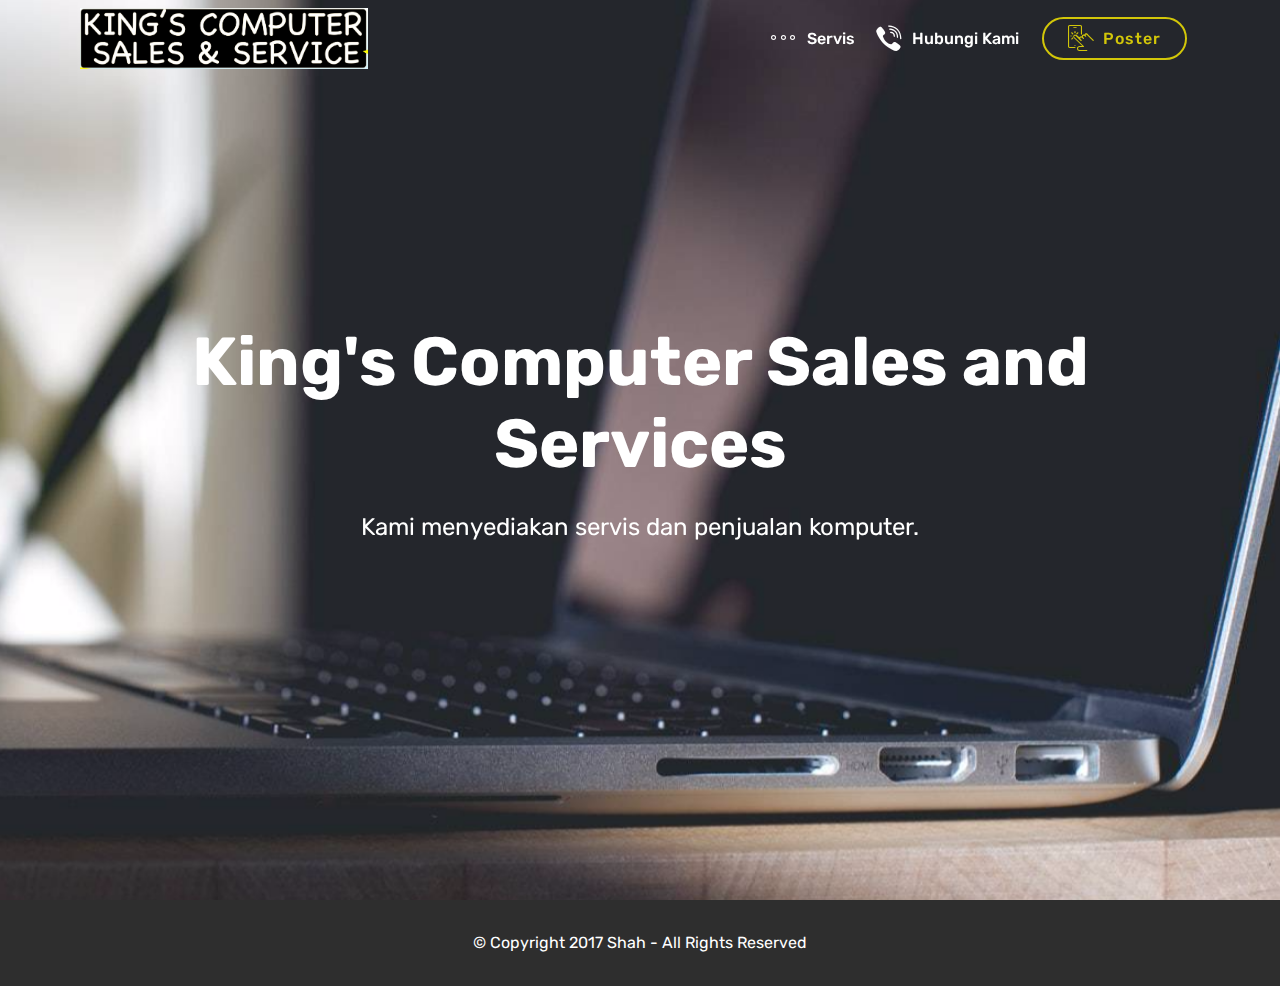
<file: index.html>
<!DOCTYPE html>
<html >
<head>
  <!-- Site made with Mobirise Website Builder v4.5.2, https://mobirise.com -->
  <meta charset="UTF-8">
  <meta http-equiv="X-UA-Compatible" content="IE=edge">
  <meta name="generator" content="Mobirise v4.5.2, mobirise.com">
  <meta name="viewport" content="width=device-width, initial-scale=1, minimum-scale=1">
  <link rel="shortcut icon" href="assets/images/en-faizal-5375x3863.jpg" type="image/x-icon">
  <meta name="description" content="">
  <title>Home</title>
  <link rel="stylesheet" href="assets/web/assets/mobirise-icons/mobirise-icons.css">
  <link rel="stylesheet" href="assets/tether/tether.min.css">
  <link rel="stylesheet" href="assets/bootstrap/css/bootstrap.min.css">
  <link rel="stylesheet" href="assets/bootstrap/css/bootstrap-grid.min.css">
  <link rel="stylesheet" href="assets/bootstrap/css/bootstrap-reboot.min.css">
  <link rel="stylesheet" href="assets/socicon/css/styles.css">
  <link rel="stylesheet" href="assets/dropdown/css/style.css">
  <link rel="stylesheet" href="assets/theme/css/style.css">
  <link rel="stylesheet" href="assets/mobirise/css/mbr-additional.css" type="text/css">
  
  
  
</head>
<body>
<section class="menu cid-qDKO9ra7FM" once="menu" id="menu1-1" data-rv-view="1622">

    

    <nav class="navbar navbar-expand beta-menu navbar-dropdown align-items-center navbar-fixed-top navbar-toggleable-sm bg-color transparent">
        <button class="navbar-toggler navbar-toggler-right" type="button" data-toggle="collapse" data-target="#navbarSupportedContent" aria-controls="navbarSupportedContent" aria-expanded="false" aria-label="Toggle navigation">
            <div class="hamburger">
                <span></span>
                <span></span>
                <span></span>
                <span></span>
            </div>
        </button>
        <div class="menu-logo">
            <div class="navbar-brand">
                <span class="navbar-logo">
                    <a href="index.html">
                         <img src="assets/images/en-faizal-5375x3863.jpg" alt="Mobirise" title="" media-simple="true" style="height: 3.8rem;">
                    </a>
                </span>
                
            </div>
        </div>
        <div class="collapse navbar-collapse" id="navbarSupportedContent">
            <ul class="navbar-nav nav-dropdown" data-app-modern-menu="true"><li class="nav-item">
                    <a class="nav-link link text-white display-4" href="page1.html"><span class="mbri-more-horizontal mbr-iconfont mbr-iconfont-btn"></span>
                        Servis</a>
                </li>
                <li class="nav-item">
                    <a class="nav-link link text-white display-4" href="page3.html"><span class="socicon socicon-viber mbr-iconfont mbr-iconfont-btn"></span>
                        Hubungi Kami</a>
                </li></ul>
            <div class="navbar-buttons mbr-section-btn"><a class="btn btn-sm btn-success-outline display-4" href="page2.html"><span class="mbri-touch mbr-iconfont mbr-iconfont-btn"></span>
                    Poster</a></div>
        </div>
    </nav>
</section>

<section class="engine"><a href="https://mobirise.co/h">how to make your own website for free</a></section><section class="cid-qDKNWltQVq mbr-fullscreen mbr-parallax-background" id="header2-0" data-rv-view="1619">

    

    

    <div class="container align-center">
        <div class="row justify-content-md-center">
            <div class="mbr-white col-md-10">
                <h1 class="mbr-section-title mbr-bold pb-3 mbr-fonts-style display-1">King's Computer Sales and Services</h1>
                
                <p class="mbr-text pb-3 mbr-fonts-style display-5">Kami menyediakan servis dan penjualan komputer.</p>
                
            </div>
        </div>
    </div>
    
</section>

<section once="" class="cid-qDKVoZmRQa" id="footer6-9" data-rv-view="1624">

    

    

    <div class="container">
        <div class="media-container-row align-center mbr-white">
            <div class="col-12">
                <p class="mbr-text mb-0 mbr-fonts-style display-7">© Copyright 2017 Shah - All Rights Reserved</p>
            </div>
        </div>
    </div>
</section>


  <script src="assets/web/assets/jquery/jquery.min.js"></script>
  <script src="assets/popper/popper.min.js"></script>
  <script src="assets/tether/tether.min.js"></script>
  <script src="assets/bootstrap/js/bootstrap.min.js"></script>
  <script src="assets/parallax/jarallax.min.js"></script>
  <script src="assets/dropdown/js/script.min.js"></script>
  <script src="assets/touchswipe/jquery.touch-swipe.min.js"></script>
  <script src="assets/smoothscroll/smooth-scroll.js"></script>
  <script src="assets/theme/js/script.js"></script>
  
  
</body>
</html>
</file>
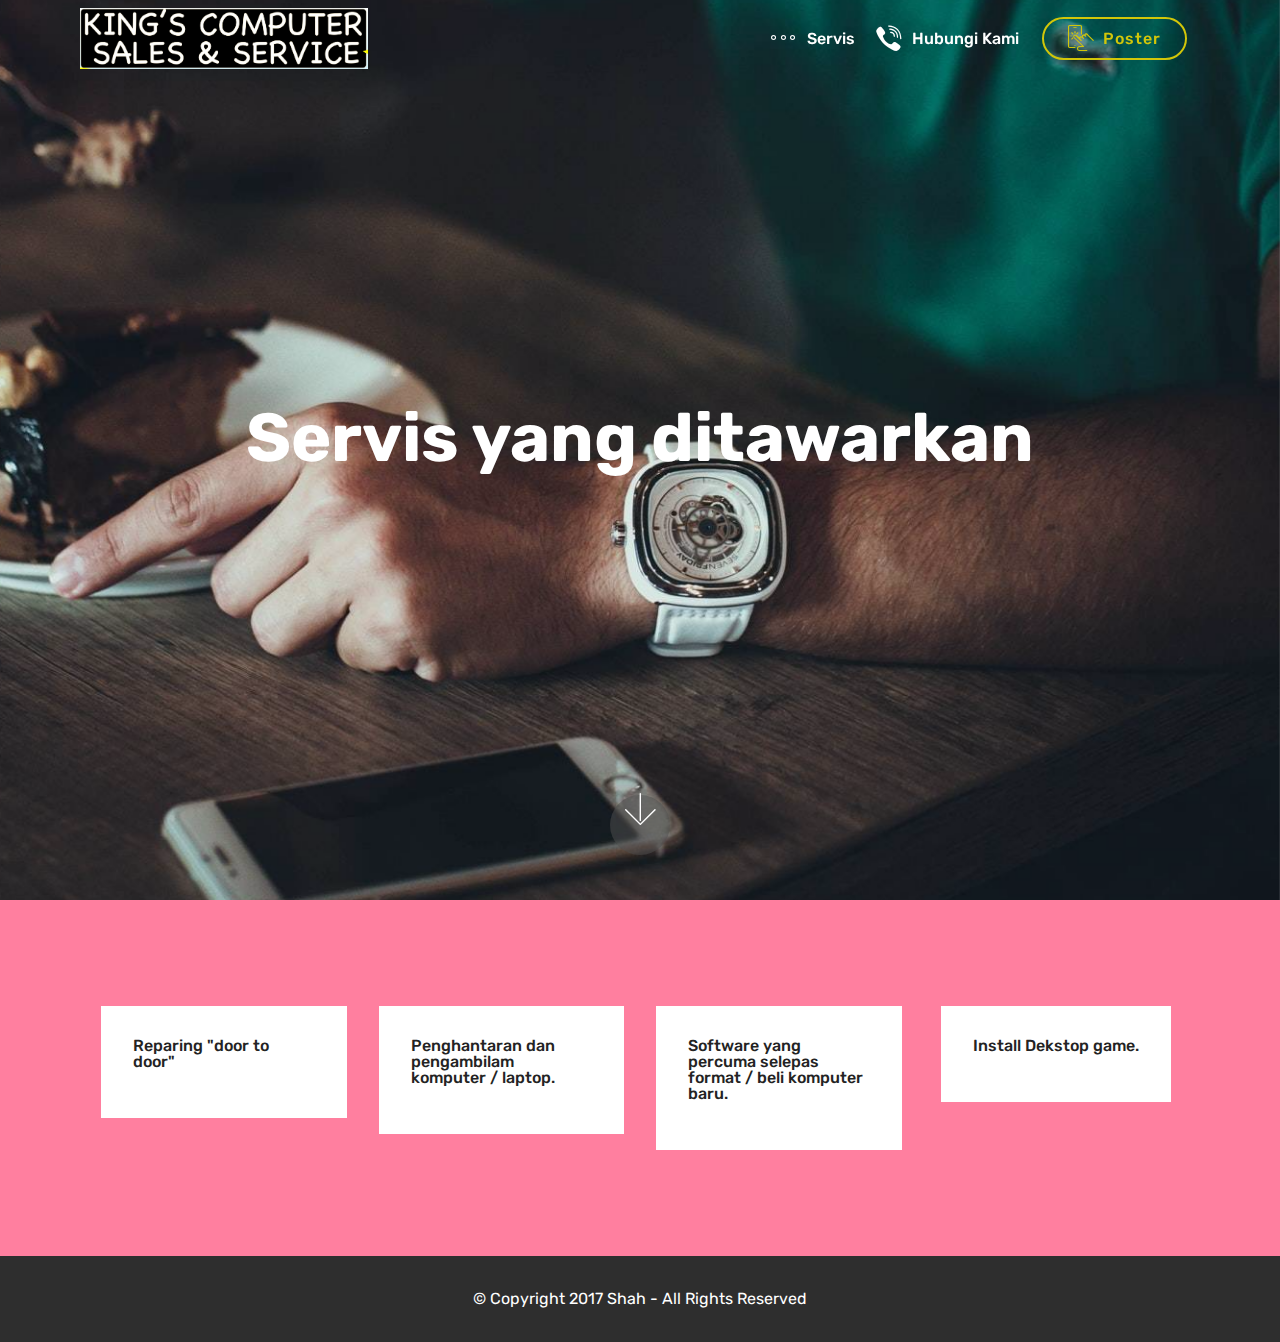
<file: page1.html>
<!DOCTYPE html>
<html >
<head>
  <!-- Site made with Mobirise Website Builder v4.5.2, https://mobirise.com -->
  <meta charset="UTF-8">
  <meta http-equiv="X-UA-Compatible" content="IE=edge">
  <meta name="generator" content="Mobirise v4.5.2, mobirise.com">
  <meta name="viewport" content="width=device-width, initial-scale=1, minimum-scale=1">
  <link rel="shortcut icon" href="assets/images/en-faizal-5375x3863.jpg" type="image/x-icon">
  <meta name="description" content="Web Creator Description">
  <title>Servis</title>
  <link rel="stylesheet" href="assets/web/assets/mobirise-icons/mobirise-icons.css">
  <link rel="stylesheet" href="assets/tether/tether.min.css">
  <link rel="stylesheet" href="assets/bootstrap/css/bootstrap.min.css">
  <link rel="stylesheet" href="assets/bootstrap/css/bootstrap-grid.min.css">
  <link rel="stylesheet" href="assets/bootstrap/css/bootstrap-reboot.min.css">
  <link rel="stylesheet" href="assets/socicon/css/styles.css">
  <link rel="stylesheet" href="assets/dropdown/css/style.css">
  <link rel="stylesheet" href="assets/theme/css/style.css">
  <link rel="stylesheet" href="assets/mobirise/css/mbr-additional.css" type="text/css">
  
  
  
</head>
<body>
<section class="menu cid-qDKO9ra7FM" once="menu" id="menu1-2" data-rv-view="1630">

    

    <nav class="navbar navbar-expand beta-menu navbar-dropdown align-items-center navbar-fixed-top navbar-toggleable-sm bg-color transparent">
        <button class="navbar-toggler navbar-toggler-right" type="button" data-toggle="collapse" data-target="#navbarSupportedContent" aria-controls="navbarSupportedContent" aria-expanded="false" aria-label="Toggle navigation">
            <div class="hamburger">
                <span></span>
                <span></span>
                <span></span>
                <span></span>
            </div>
        </button>
        <div class="menu-logo">
            <div class="navbar-brand">
                <span class="navbar-logo">
                    <a href="index.html">
                         <img src="assets/images/en-faizal-5375x3863.jpg" alt="Mobirise" title="" media-simple="true" style="height: 3.8rem;">
                    </a>
                </span>
                
            </div>
        </div>
        <div class="collapse navbar-collapse" id="navbarSupportedContent">
            <ul class="navbar-nav nav-dropdown" data-app-modern-menu="true"><li class="nav-item">
                    <a class="nav-link link text-white display-4" href="page1.html"><span class="mbri-more-horizontal mbr-iconfont mbr-iconfont-btn"></span>
                        Servis</a>
                </li>
                <li class="nav-item">
                    <a class="nav-link link text-white display-4" href="page3.html"><span class="socicon socicon-viber mbr-iconfont mbr-iconfont-btn"></span>
                        Hubungi Kami</a>
                </li></ul>
            <div class="navbar-buttons mbr-section-btn"><a class="btn btn-sm btn-success-outline display-4" href="page2.html"><span class="mbri-touch mbr-iconfont mbr-iconfont-btn"></span>
                    Poster</a></div>
        </div>
    </nav>
</section>

<section class="engine"><a href="https://mobirise.co/p">bootstrap navbar</a></section><section class="cid-qDKOPAyi4g mbr-fullscreen mbr-parallax-background" id="header2-4" data-rv-view="1627">

    

    

    <div class="container align-center">
        <div class="row justify-content-md-center">
            <div class="mbr-white col-md-10">
                <h1 class="mbr-section-title mbr-bold pb-3 mbr-fonts-style display-1">Servis yang ditawarkan</h1>
                
                
                
            </div>
        </div>
    </div>
    <div class="mbr-arrow hidden-sm-down" aria-hidden="true">
        <a href="#next">
            <i class="mbri-down mbr-iconfont"></i>
        </a>
    </div>
</section>

<section class="features4 cid-qDKOEedof7" id="features4-3" data-rv-view="1632">
    
         

    
    <div class="container">
        <div class="media-container-row">
            <div class="card p-3 col-12 col-md-6 col-lg-3">
                <div class="card-wrapper media-container-row media-container-row">
                    <div class="card-box">
                        <h4 class="card-title pb-3 mbr-fonts-style display-7">Reparing "door to door"</h4>
                        
                    </div>
                </div>
            </div>

            <div class="card p-3 col-12 col-md-6 col-12 col-md-6 col-lg-3">
                <div class="card-wrapper media-container-row">
                    <div class="card-box">
                        <h4 class="card-title pb-3 mbr-fonts-style display-7">Penghantaran dan pengambilam komputer / laptop.</h4>
                        
                    </div>
                </div>
            </div>

            <div class="card p-3 col-12 col-md-6 col-lg-3">
                <div class="card-wrapper media-container-row">
                    <div class="card-box">
                        <h4 class="card-title pb-3 mbr-fonts-style display-7">Software yang percuma selepas format / beli komputer baru.</h4>
                        
                    </div>
                </div>
            </div>

            <div class="card p-3 col-12 col-md-6 col-lg-3">
                <div class="card-wrapper media-container-row">
                    <div class="card-box">
                        <h4 class="card-title pb-3 mbr-fonts-style display-7">Install Dekstop game.</h4>
                        
                    </div>
                </div>
            </div>
        </div>
    </div>
</section>

<section once="" class="cid-qDKVu7zGnl" id="footer6-a" data-rv-view="1635">

    

    

    <div class="container">
        <div class="media-container-row align-center mbr-white">
            <div class="col-12">
                <p class="mbr-text mb-0 mbr-fonts-style display-7">© Copyright 2017 Shah - All Rights Reserved</p>
            </div>
        </div>
    </div>
</section>


  <script src="assets/web/assets/jquery/jquery.min.js"></script>
  <script src="assets/popper/popper.min.js"></script>
  <script src="assets/tether/tether.min.js"></script>
  <script src="assets/bootstrap/js/bootstrap.min.js"></script>
  <script src="assets/parallax/jarallax.min.js"></script>
  <script src="assets/dropdown/js/script.min.js"></script>
  <script src="assets/touchswipe/jquery.touch-swipe.min.js"></script>
  <script src="assets/smoothscroll/smooth-scroll.js"></script>
  <script src="assets/theme/js/script.js"></script>
  
  
</body>
</html>
</file>
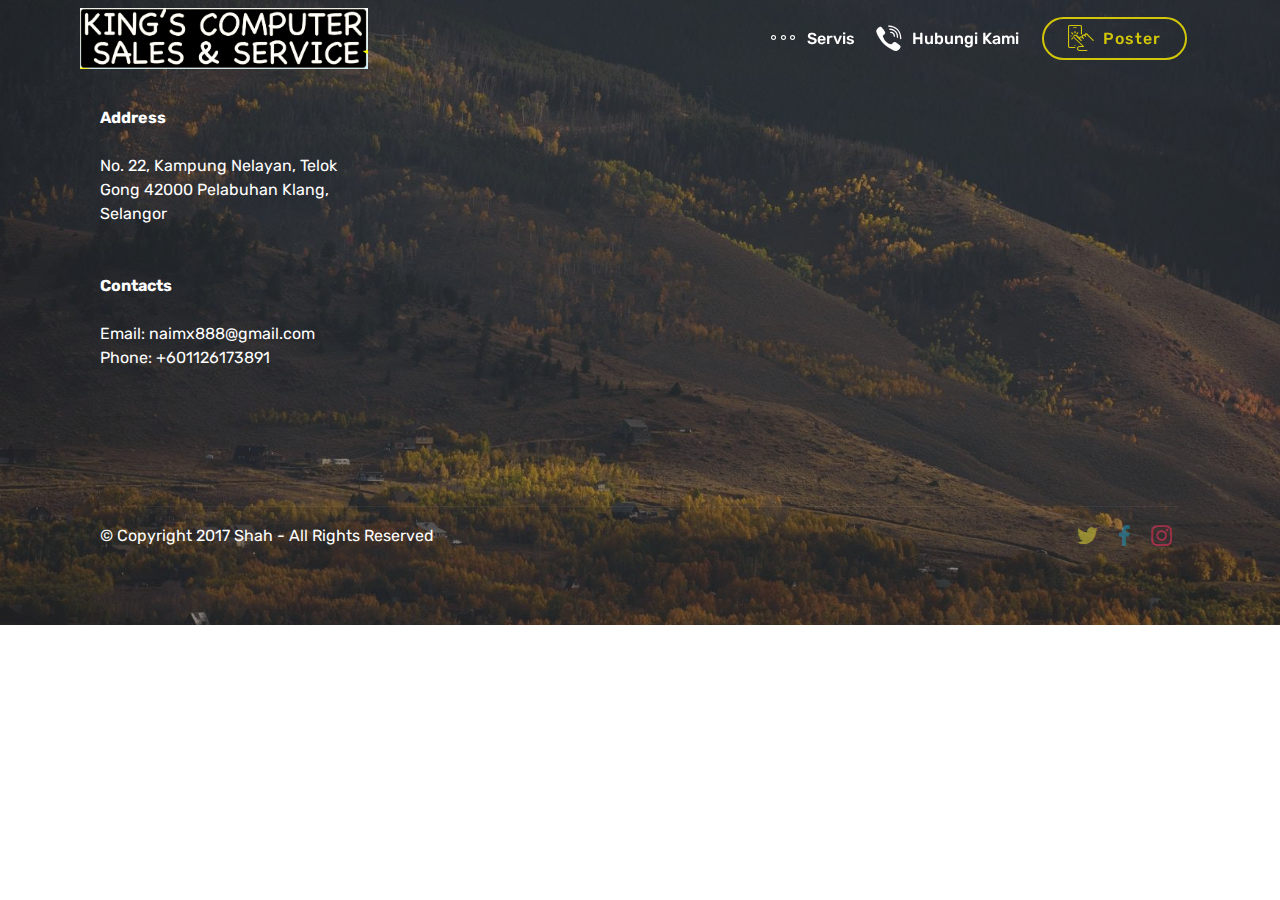
<file: page3.html>
<!DOCTYPE html>
<html >
<head>
  <!-- Site made with Mobirise Website Builder v4.5.2, https://mobirise.com -->
  <meta charset="UTF-8">
  <meta http-equiv="X-UA-Compatible" content="IE=edge">
  <meta name="generator" content="Mobirise v4.5.2, mobirise.com">
  <meta name="viewport" content="width=device-width, initial-scale=1, minimum-scale=1">
  <link rel="shortcut icon" href="assets/images/en-faizal-5375x3863.jpg" type="image/x-icon">
  <meta name="description" content="Site Builder Description">
  <title>Hubungi</title>
  <link rel="stylesheet" href="assets/web/assets/mobirise-icons/mobirise-icons.css">
  <link rel="stylesheet" href="assets/tether/tether.min.css">
  <link rel="stylesheet" href="assets/bootstrap/css/bootstrap.min.css">
  <link rel="stylesheet" href="assets/bootstrap/css/bootstrap-grid.min.css">
  <link rel="stylesheet" href="assets/bootstrap/css/bootstrap-reboot.min.css">
  <link rel="stylesheet" href="assets/dropdown/css/style.css">
  <link rel="stylesheet" href="assets/socicon/css/styles.css">
  <link rel="stylesheet" href="assets/theme/css/style.css">
  <link rel="stylesheet" href="assets/mobirise/css/mbr-additional.css" type="text/css">
  
  
  
</head>
<body>
<section class="menu cid-qDLCKqcc13" once="menu" id="menu1-g" data-rv-view="1645">

    

    <nav class="navbar navbar-expand beta-menu navbar-dropdown align-items-center navbar-fixed-top navbar-toggleable-sm bg-color transparent">
        <button class="navbar-toggler navbar-toggler-right" type="button" data-toggle="collapse" data-target="#navbarSupportedContent" aria-controls="navbarSupportedContent" aria-expanded="false" aria-label="Toggle navigation">
            <div class="hamburger">
                <span></span>
                <span></span>
                <span></span>
                <span></span>
            </div>
        </button>
        <div class="menu-logo">
            <div class="navbar-brand">
                <span class="navbar-logo">
                    <a href="index.html">
                         <img src="assets/images/en-faizal-5375x3863.jpg" alt="Mobirise" title="" media-simple="true" style="height: 3.8rem;">
                    </a>
                </span>
                
            </div>
        </div>
        <div class="collapse navbar-collapse" id="navbarSupportedContent">
            <ul class="navbar-nav nav-dropdown" data-app-modern-menu="true"><li class="nav-item">
                    <a class="nav-link link text-white display-4" href="page1.html"><span class="mbri-more-horizontal mbr-iconfont mbr-iconfont-btn"></span>
                        Servis</a>
                </li>
                <li class="nav-item">
                    <a class="nav-link link text-white display-4" href="page3.html"><span class="socicon socicon-viber mbr-iconfont mbr-iconfont-btn"></span>
                        Hubungi Kami</a>
                </li></ul>
            <div class="navbar-buttons mbr-section-btn"><a class="btn btn-sm btn-success-outline display-4" href="page2.html"><span class="mbri-touch mbr-iconfont mbr-iconfont-btn"></span>
                    Poster</a></div>
        </div>
    </nav>
</section>

<section class="engine"><a href="https://mobirise.co/g">how to create your own website</a></section><section class="cid-qDMe9yMSoA" id="footer2-h" data-rv-view="1647">

    

    <div class="mbr-overlay" style="background-color: rgb(60, 60, 60); opacity: 0.5;"></div>

    <div class="container">
        <div class="media-container-row content mbr-white">
            <div class="col-12 col-md-3 mbr-fonts-style display-7">
                <p class="mbr-text"></p><p>
                    <strong>Address</strong>
                    <br>
                    <br>No. 22, Kampung Nelayan, Telok Gong 42000 Pelabuhan Klang, Selangor<br>
                    <br>
                    <br><strong>Contacts</strong>
                    <br>
                    <br>Email: naimx888@gmail.com<br>Phone: +601126173891<br></p><p></p>
            </div>
            <div class="col-12 col-md-3 mbr-fonts-style display-7">
                <p class="mbr-text"><br>
                    <br><br>
                    <br><br><br></p>
            </div>
            <div class="col-12 col-md-6">
                <div class="google-map"><iframe frameborder="0" style="border:0" src="https://www.google.com/maps/embed/v1/place?key=AIzaSyA0Dx_boXQiwvdz8sJHoYeZNVTdoWONYkU&amp;q=place_id:ChIJyT8ThSuqzTERcCQbUGyfeQA" allowfullscreen=""></iframe></div>
            </div>
        </div>
        <div class="footer-lower">
            <div class="media-container-row">
                <div class="col-sm-12">
                    <hr>
                </div>
            </div>
            <div class="media-container-row mbr-white">
                <div class="col-sm-6 copyright">
                    <p class="mbr-text mbr-fonts-style display-7">© Copyright 2017 Shah - All Rights Reserved</p>
                </div>
                <div class="col-md-6">
                    <div class="social-list align-right">
                        <div class="soc-item">
                            <a href="https://twitter.com/naimshah_shah" target="_blank">
                                <span class="mbr-iconfont mbr-iconfont-social socicon-twitter socicon" style="color: rgb(230, 220, 54);" media-simple="true"></span>
                            </a>
                        </div>
                        <div class="soc-item">
                            <a href="https://www.facebook.com/naimshahn" target="_blank">
                                <span class="mbr-iconfont mbr-iconfont-social socicon-facebook socicon" style="color: rgb(20, 157, 204);" media-simple="true"></span>
                            </a>
                        </div>
                        <div class="soc-item">
                            <a href="https://instagram.com/naimshah_" target="_blank">
                                <span class="mbr-iconfont mbr-iconfont-social socicon-instagram socicon" style="color: rgb(255, 51, 102);" media-simple="true"></span>
                            </a>
                        </div>
                        
                        
                        
                    </div>
                </div>
            </div>
        </div>
    </div>
</section>


  <script src="assets/web/assets/jquery/jquery.min.js"></script>
  <script src="assets/popper/popper.min.js"></script>
  <script src="assets/tether/tether.min.js"></script>
  <script src="assets/bootstrap/js/bootstrap.min.js"></script>
  <script src="assets/smoothscroll/smooth-scroll.js"></script>
  <script src="assets/dropdown/js/script.min.js"></script>
  <script src="assets/touchswipe/jquery.touch-swipe.min.js"></script>
  <script src="assets/theme/js/script.js"></script>
  
  
</body>
</html>
</file>
<file: assets/web/assets/mobirise-icons/mobirise-icons.css>
@font-face {
  font-family: 'MobiriseIcons';
  src:  url('mobirise-icons.eot?spat4u');
  src:  url('mobirise-icons.eot?spat4u#iefix') format('embedded-opentype'),
    url('mobirise-icons.ttf?spat4u') format('truetype'),
    url('mobirise-icons.woff?spat4u') format('woff'),
    url('mobirise-icons.svg?spat4u#MobiriseIcons') format('svg');
  font-weight: normal;
  font-style: normal;
}

[class^="mbri-"], [class*=" mbri-"] {
  /* use !important to prevent issues with browser extensions that change fonts */
  font-family: MobiriseIcons !important;
  speak: none;
  font-style: normal;
  font-weight: normal;
  font-variant: normal;
  text-transform: none;
  line-height: 1;

  /* Better Font Rendering =========== */
  -webkit-font-smoothing: antialiased;
  -moz-osx-font-smoothing: grayscale;
}

.mbri-add-submenu:before {
  content: "\e900";
}
.mbri-alert:before {
  content: "\e901";
}
.mbri-align-center:before {
  content: "\e902";
}
.mbri-align-justify:before {
  content: "\e903";
}
.mbri-align-left:before {
  content: "\e904";
}
.mbri-align-right:before {
  content: "\e905";
}
.mbri-android:before {
  content: "\e906";
}
.mbri-apple:before {
  content: "\e907";
}
.mbri-arrow-down:before {
  content: "\e908";
}
.mbri-arrow-next:before {
  content: "\e909";
}
.mbri-arrow-prev:before {
  content: "\e90a";
}
.mbri-arrow-up:before {
  content: "\e90b";
}
.mbri-bold:before {
  content: "\e90c";
}
.mbri-bookmark:before {
  content: "\e90d";
}
.mbri-bootstrap:before {
  content: "\e90e";
}
.mbri-briefcase:before {
  content: "\e90f";
}
.mbri-browse:before {
  content: "\e910";
}
.mbri-bulleted-list:before {
  content: "\e911";
}
.mbri-calendar:before {
  content: "\e912";
}
.mbri-camera:before {
  content: "\e913";
}
.mbri-cart-add:before {
  content: "\e914";
}
.mbri-cart-full:before {
  content: "\e915";
}
.mbri-cash:before {
  content: "\e916";
}
.mbri-change-style:before {
  content: "\e917";
}
.mbri-chat:before {
  content: "\e918";
}
.mbri-clock:before {
  content: "\e919";
}
.mbri-close:before {
  content: "\e91a";
}
.mbri-cloud:before {
  content: "\e91b";
}
.mbri-code:before {
  content: "\e91c";
}
.mbri-contact-form:before {
  content: "\e91d";
}
.mbri-credit-card:before {
  content: "\e91e";
}
.mbri-cursor-click:before {
  content: "\e91f";
}
.mbri-cust-feedback:before {
  content: "\e920";
}
.mbri-database:before {
  content: "\e921";
}
.mbri-delivery:before {
  content: "\e922";
}
.mbri-desktop:before {
  content: "\e923";
}
.mbri-devices:before {
  content: "\e924";
}
.mbri-down:before {
  content: "\e925";
}
.mbri-download:before {
  content: "\e989";
}
.mbri-drag-n-drop:before {
  content: "\e927";
}
.mbri-drag-n-drop2:before {
  content: "\e928";
}
.mbri-edit:before {
  content: "\e929";
}
.mbri-edit2:before {
  content: "\e92a";
}
.mbri-error:before {
  content: "\e92b";
}
.mbri-extension:before {
  content: "\e92c";
}
.mbri-features:before {
  content: "\e92d";
}
.mbri-file:before {
  content: "\e92e";
}
.mbri-flag:before {
  content: "\e92f";
}
.mbri-folder:before {
  content: "\e930";
}
.mbri-gift:before {
  content: "\e931";
}
.mbri-github:before {
  content: "\e932";
}
.mbri-globe:before {
  content: "\e933";
}
.mbri-globe-2:before {
  content: "\e934";
}
.mbri-growing-chart:before {
  content: "\e935";
}
.mbri-hearth:before {
  content: "\e936";
}
.mbri-help:before {
  content: "\e937";
}
.mbri-home:before {
  content: "\e938";
}
.mbri-hot-cup:before {
  content: "\e939";
}
.mbri-idea:before {
  content: "\e93a";
}
.mbri-image-gallery:before {
  content: "\e93b";
}
.mbri-image-slider:before {
  content: "\e93c";
}
.mbri-info:before {
  content: "\e93d";
}
.mbri-italic:before {
  content: "\e93e";
}
.mbri-key:before {
  content: "\e93f";
}
.mbri-laptop:before {
  content: "\e940";
}
.mbri-layers:before {
  content: "\e941";
}
.mbri-left-right:before {
  content: "\e942";
}
.mbri-left:before {
  content: "\e943";
}
.mbri-letter:before {
  content: "\e944";
}
.mbri-like:before {
  content: "\e945";
}
.mbri-link:before {
  content: "\e946";
}
.mbri-lock:before {
  content: "\e947";
}
.mbri-login:before {
  content: "\e948";
}
.mbri-logout:before {
  content: "\e949";
}
.mbri-magic-stick:before {
  content: "\e94a";
}
.mbri-map-pin:before {
  content: "\e94b";
}
.mbri-menu:before {
  content: "\e94c";
}
.mbri-mobile:before {
  content: "\e94d";
}
.mbri-mobile2:before {
  content: "\e94e";
}
.mbri-mobirise:before {
  content: "\e94f";
}
.mbri-more-horizontal:before {
  content: "\e950";
}
.mbri-more-vertical:before {
  content: "\e951";
}
.mbri-music:before {
  content: "\e952";
}
.mbri-new-file:before {
  content: "\e953";
}
.mbri-numbered-list:before {
  content: "\e954";
}
.mbri-opened-folder:before {
  content: "\e955";
}
.mbri-pages:before {
  content: "\e956";
}
.mbri-paper-plane:before {
  content: "\e957";
}
.mbri-paperclip:before {
  content: "\e958";
}
.mbri-photo:before {
  content: "\e959";
}
.mbri-photos:before {
  content: "\e95a";
}
.mbri-pin:before {
  content: "\e95b";
}
.mbri-play:before {
  content: "\e95c";
}
.mbri-plus:before {
  content: "\e95d";
}
.mbri-preview:before {
  content: "\e95e";
}
.mbri-print:before {
  content: "\e95f";
}
.mbri-protect:before {
  content: "\e960";
}
.mbri-question:before {
  content: "\e961";
}
.mbri-quote-left:before {
  content: "\e962";
}
.mbri-quote-right:before {
  content: "\e963";
}
.mbri-refresh:before {
  content: "\e964";
}
.mbri-responsive:before {
  content: "\e965";
}
.mbri-right:before {
  content: "\e966";
}
.mbri-rocket:before {
  content: "\e967";
}
.mbri-sad-face:before {
  content: "\e968";
}
.mbri-sale:before {
  content: "\e969";
}
.mbri-save:before {
  content: "\e96a";
}
.mbri-search:before {
  content: "\e96b";
}
.mbri-setting:before {
  content: "\e96c";
}
.mbri-setting2:before {
  content: "\e96d";
}
.mbri-setting3:before {
  content: "\e96e";
}
.mbri-share:before {
  content: "\e96f";
}
.mbri-shopping-bag:before {
  content: "\e970";
}
.mbri-shopping-basket:before {
  content: "\e971";
}
.mbri-shopping-cart:before {
  content: "\e972";
}
.mbri-sites:before {
  content: "\e973";
}
.mbri-smile-face:before {
  content: "\e974";
}
.mbri-speed:before {
  content: "\e975";
}
.mbri-star:before {
  content: "\e976";
}
.mbri-success:before {
  content: "\e977";
}
.mbri-sun:before {
  content: "\e978";
}
.mbri-sun2:before {
  content: "\e979";
}
.mbri-tablet:before {
  content: "\e97a";
}
.mbri-tablet-vertical:before {
  content: "\e97b";
}
.mbri-target:before {
  content: "\e97c";
}
.mbri-timer:before {
  content: "\e97d";
}
.mbri-to-ftp:before {
  content: "\e97e";
}
.mbri-to-local-drive:before {
  content: "\e97f";
}
.mbri-touch-swipe:before {
  content: "\e980";
}
.mbri-touch:before {
  content: "\e981";
}
.mbri-trash:before {
  content: "\e982";
}
.mbri-underline:before {
  content: "\e983";
}
.mbri-unlink:before {
  content: "\e984";
}
.mbri-unlock:before {
  content: "\e985";
}
.mbri-up-down:before {
  content: "\e986";
}
.mbri-up:before {
  content: "\e987";
}
.mbri-update:before {
  content: "\e988";
}
.mbri-upload:before {
 content: "\e926"; 
}
.mbri-user:before {
  content: "\e98a";
}
.mbri-user2:before {
  content: "\e98b";
}
.mbri-users:before {
  content: "\e98c";
}
.mbri-video:before {
  content: "\e98d";
}
.mbri-video-play:before {
  content: "\e98e";
}
.mbri-watch:before {
  content: "\e98f";
}
.mbri-website-theme:before {
  content: "\e990";
}
.mbri-wifi:before {
  content: "\e991";
}
.mbri-windows:before {
  content: "\e992";
}
.mbri-zoom-out:before {
  content: "\e993";
}
.mbri-redo:before {
  content: "\e994";
}
.mbri-undo:before {
  content: "\e995";
}
</file>
<file: assets/socicon/css/styles.css>
@charset "UTF-8";

@font-face {
  font-family: "socicon";
  src:url("../fonts/socicon.eot");
  src:url("../fonts/socicon.eot?#iefix") format("embedded-opentype"),
    url("../fonts/socicon.woff") format("woff"),
    url("../fonts/socicon.ttf") format("truetype"),
    url("../fonts/socicon.svg#socicon") format("svg");
  font-weight: normal;
  font-style: normal;

}

[data-icon]:before {
  font-family: "socicon" !important;
  content: attr(data-icon);
  font-style: normal !important;
  font-weight: normal !important;
  font-variant: normal !important;
  text-transform: none !important;
  speak: none;
  line-height: 1;
  -webkit-font-smoothing: antialiased;
  -moz-osx-font-smoothing: grayscale;
}

[class^="socicon-"]:before,
[class*=" socicon-"]:before {
  font-family: "socicon" !important;
  font-style: normal !important;
  font-weight: normal !important;
  font-variant: normal !important;
  text-transform: none !important;
  speak: none;
  line-height: 1;
  -webkit-font-smoothing: antialiased;
  -moz-osx-font-smoothing: grayscale;
}

.socicon-modelmayhem:before {
  content: "\e000";
}
.socicon-mixcloud:before {
  content: "\e001";
}
.socicon-drupal:before {
  content: "\e002";
}
.socicon-swarm:before {
  content: "\e003";
}
.socicon-istock:before {
  content: "\e004";
}
.socicon-yammer:before {
  content: "\e005";
}
.socicon-ello:before {
  content: "\e006";
}
.socicon-stackoverflow:before {
  content: "\e007";
}
.socicon-persona:before {
  content: "\e008";
}
.socicon-triplej:before {
  content: "\e009";
}
.socicon-houzz:before {
  content: "\e00a";
}
.socicon-rss:before {
  content: "\e00b";
}
.socicon-paypal:before {
  content: "\e00c";
}
.socicon-odnoklassniki:before {
  content: "\e00d";
}
.socicon-airbnb:before {
  content: "\e00e";
}
.socicon-periscope:before {
  content: "\e00f";
}
.socicon-outlook:before {
  content: "\e010";
}
.socicon-coderwall:before {
  content: "\e011";
}
.socicon-tripadvisor:before {
  content: "\e012";
}
.socicon-appnet:before {
  content: "\e013";
}
.socicon-goodreads:before {
  content: "\e014";
}
.socicon-tripit:before {
  content: "\e015";
}
.socicon-lanyrd:before {
  content: "\e016";
}
.socicon-slideshare:before {
  content: "\e017";
}
.socicon-buffer:before {
  content: "\e018";
}
.socicon-disqus:before {
  content: "\e019";
}
.socicon-vkontakte:before {
  content: "\e01a";
}
.socicon-whatsapp:before {
  content: "\e01b";
}
.socicon-patreon:before {
  content: "\e01c";
}
.socicon-storehouse:before {
  content: "\e01d";
}
.socicon-pocket:before {
  content: "\e01e";
}
.socicon-mail:before {
  content: "\e01f";
}
.socicon-blogger:before {
  content: "\e020";
}
.socicon-technorati:before {
  content: "\e021";
}
.socicon-reddit:before {
  content: "\e022";
}
.socicon-dribbble:before {
  content: "\e023";
}
.socicon-stumbleupon:before {
  content: "\e024";
}
.socicon-digg:before {
  content: "\e025";
}
.socicon-envato:before {
  content: "\e026";
}
.socicon-behance:before {
  content: "\e027";
}
.socicon-delicious:before {
  content: "\e028";
}
.socicon-deviantart:before {
  content: "\e029";
}
.socicon-forrst:before {
  content: "\e02a";
}
.socicon-play:before {
  content: "\e02b";
}
.socicon-zerply:before {
  content: "\e02c";
}
.socicon-wikipedia:before {
  content: "\e02d";
}
.socicon-apple:before {
  content: "\e02e";
}
.socicon-flattr:before {
  content: "\e02f";
}
.socicon-github:before {
  content: "\e030";
}
.socicon-renren:before {
  content: "\e031";
}
.socicon-friendfeed:before {
  content: "\e032";
}
.socicon-newsvine:before {
  content: "\e033";
}
.socicon-identica:before {
  content: "\e034";
}
.socicon-bebo:before {
  content: "\e035";
}
.socicon-zynga:before {
  content: "\e036";
}
.socicon-steam:before {
  content: "\e037";
}
.socicon-xbox:before {
  content: "\e038";
}
.socicon-windows:before {
  content: "\e039";
}
.socicon-qq:before {
  content: "\e03a";
}
.socicon-douban:before {
  content: "\e03b";
}
.socicon-meetup:before {
  content: "\e03c";
}
.socicon-playstation:before {
  content: "\e03d";
}
.socicon-android:before {
  content: "\e03e";
}
.socicon-snapchat:before {
  content: "\e03f";
}
.socicon-twitter:before {
  content: "\e040";
}
.socicon-facebook:before {
  content: "\e041";
}
.socicon-googleplus:before {
  content: "\e042";
}
.socicon-pinterest:before {
  content: "\e043";
}
.socicon-foursquare:before {
  content: "\e044";
}
.socicon-yahoo:before {
  content: "\e045";
}
.socicon-skype:before {
  content: "\e046";
}
.socicon-yelp:before {
  content: "\e047";
}
.socicon-feedburner:before {
  content: "\e048";
}
.socicon-linkedin:before {
  content: "\e049";
}
.socicon-viadeo:before {
  content: "\e04a";
}
.socicon-xing:before {
  content: "\e04b";
}
.socicon-myspace:before {
  content: "\e04c";
}
.socicon-soundcloud:before {
  content: "\e04d";
}
.socicon-spotify:before {
  content: "\e04e";
}
.socicon-grooveshark:before {
  content: "\e04f";
}
.socicon-lastfm:before {
  content: "\e050";
}
.socicon-youtube:before {
  content: "\e051";
}
.socicon-vimeo:before {
  content: "\e052";
}
.socicon-dailymotion:before {
  content: "\e053";
}
.socicon-vine:before {
  content: "\e054";
}
.socicon-flickr:before {
  content: "\e055";
}
.socicon-500px:before {
  content: "\e056";
}
.socicon-wordpress:before {
  content: "\e058";
}
.socicon-tumblr:before {
  content: "\e059";
}
.socicon-twitch:before {
  content: "\e05a";
}
.socicon-8tracks:before {
  content: "\e05b";
}
.socicon-amazon:before {
  content: "\e05c";
}
.socicon-icq:before {
  content: "\e05d";
}
.socicon-smugmug:before {
  content: "\e05e";
}
.socicon-ravelry:before {
  content: "\e05f";
}
.socicon-weibo:before {
  content: "\e060";
}
.socicon-baidu:before {
  content: "\e061";
}
.socicon-angellist:before {
  content: "\e062";
}
.socicon-ebay:before {
  content: "\e063";
}
.socicon-imdb:before {
  content: "\e064";
}
.socicon-stayfriends:before {
  content: "\e065";
}
.socicon-residentadvisor:before {
  content: "\e066";
}
.socicon-google:before {
  content: "\e067";
}
.socicon-yandex:before {
  content: "\e068";
}
.socicon-sharethis:before {
  content: "\e069";
}
.socicon-bandcamp:before {
  content: "\e06a";
}
.socicon-itunes:before {
  content: "\e06b";
}
.socicon-deezer:before {
  content: "\e06c";
}
.socicon-telegram:before {
  content: "\e06e";
}
.socicon-openid:before {
  content: "\e06f";
}
.socicon-amplement:before {
  content: "\e070";
}
.socicon-viber:before {
  content: "\e071";
}
.socicon-zomato:before {
  content: "\e072";
}
.socicon-draugiem:before {
  content: "\e074";
}
.socicon-endomodo:before {
  content: "\e075";
}
.socicon-filmweb:before {
  content: "\e076";
}
.socicon-stackexchange:before {
  content: "\e077";
}
.socicon-wykop:before {
  content: "\e078";
}
.socicon-teamspeak:before {
  content: "\e079";
}
.socicon-teamviewer:before {
  content: "\e07a";
}
.socicon-ventrilo:before {
  content: "\e07b";
}
.socicon-younow:before {
  content: "\e07c";
}
.socicon-raidcall:before {
  content: "\e07d";
}
.socicon-mumble:before {
  content: "\e07e";
}
.socicon-medium:before {
  content: "\e06d";
}
.socicon-bebee:before {
  content: "\e07f";
}
.socicon-hitbox:before {
  content: "\e080";
}
.socicon-reverbnation:before {
  content: "\e081";
}
.socicon-formulr:before {
  content: "\e082";
}
.socicon-instagram:before {
  content: "\e057";
}
.socicon-battlenet:before {
  content: "\e083";
}
.socicon-chrome:before {
  content: "\e084";
}
.socicon-discord:before {
  content: "\e086";
}
.socicon-issuu:before {
  content: "\e087";
}
.socicon-macos:before {
  content: "\e088";
}
.socicon-firefox:before {
  content: "\e089";
}
.socicon-opera:before {
  content: "\e08d";
}
.socicon-keybase:before {
  content: "\e090";
}
.socicon-alliance:before {
  content: "\e091";
}
.socicon-livejournal:before {
  content: "\e092";
}
.socicon-googlephotos:before {
  content: "\e093";
}
.socicon-horde:before {
  content: "\e094";
}
.socicon-etsy:before {
  content: "\e095";
}
.socicon-zapier:before {
  content: "\e096";
}
.socicon-google-scholar:before {
  content: "\e097";
}
.socicon-researchgate:before {
  content: "\e098";
}
.socicon-wechat:before {
  content: "\e099";
}
.socicon-strava:before {
  content: "\e09a";
}
.socicon-line:before {
  content: "\e09b";
}
.socicon-lyft:before {
  content: "\e09c";
}
.socicon-uber:before {
  content: "\e09d";
}
.socicon-songkick:before {
  content: "\e09e";
}
.socicon-viewbug:before {
  content: "\e09f";
}
.socicon-googlegroups:before {
  content: "\e0a0";
}
.socicon-quora:before {
  content: "\e073";
}
.socicon-diablo:before {
  content: "\e085";
}
.socicon-blizzard:before {
  content: "\e0a1";
}
.socicon-hearthstone:before {
  content: "\e08b";
}
.socicon-heroes:before {
  content: "\e08a";
}
.socicon-overwatch:before {
  content: "\e08c";
}
.socicon-warcraft:before {
  content: "\e08e";
}
.socicon-starcraft:before {
  content: "\e08f";
}
.socicon-beam:before {
  content: "\e0a2";
}
.socicon-curse:before {
  content: "\e0a3";
}
.socicon-player:before {
  content: "\e0a4";
}
.socicon-streamjar:before {
  content: "\e0a5";
}
.socicon-nintendo:before {
  content: "\e0a6";
}
.socicon-hellocoton:before {
  content: "\e0a7";
}
</file>
<file: assets/dropdown/css/style.css>
.navbar-dropdown {
  left: 0;
  padding: 0;
  position: absolute;
  right: 0;
  top: 0;
  transition: all 0.45s ease;
  z-index: 1030;
  background: #282828; }
  .navbar-dropdown .navbar-logo {
    margin-right: 0.8rem;
    transition: margin 0.3s ease-in-out;
    vertical-align: middle; }
    .navbar-dropdown .navbar-logo img {
      height: 3.125rem;
      transition: all 0.3s ease-in-out; }
    .navbar-dropdown .navbar-logo.mbr-iconfont {
      font-size: 3.125rem;
      line-height: 3.125rem; }
  .navbar-dropdown .navbar-caption {
    font-weight: 700;
    white-space: normal;
    vertical-align: -4px;
    line-height: 3.125rem !important; }
    .navbar-dropdown .navbar-caption, .navbar-dropdown .navbar-caption:hover {
      color: inherit;
      text-decoration: none; }
  .navbar-dropdown .mbr-iconfont + .navbar-caption {
    vertical-align: -1px; }
  .navbar-dropdown.navbar-fixed-top {
    position: fixed; }
  .navbar-dropdown .navbar-brand span {
    vertical-align: -4px; }
  .navbar-dropdown.bg-color.transparent {
    background: none; }
  .navbar-dropdown.navbar-short .navbar-brand {
    padding: 0.625rem 0; }
    .navbar-dropdown.navbar-short .navbar-brand span {
      vertical-align: -1px; }
  .navbar-dropdown.navbar-short .navbar-caption {
    line-height: 2.375rem !important;
    vertical-align: -2px; }
  .navbar-dropdown.navbar-short .navbar-logo {
    margin-right: 0.5rem; }
    .navbar-dropdown.navbar-short .navbar-logo img {
      height: 2.375rem; }
    .navbar-dropdown.navbar-short .navbar-logo.mbr-iconfont {
      font-size: 2.375rem;
      line-height: 2.375rem; }
  .navbar-dropdown.navbar-short .mbr-table-cell {
    height: 3.625rem; }
  .navbar-dropdown .navbar-close {
    left: 0.6875rem;
    position: fixed;
    top: 0.75rem;
    z-index: 1000; }
  .navbar-dropdown .hamburger-icon {
    content: "";
    display: inline-block;
    vertical-align: middle;
    width: 16px;
    -webkit-box-shadow: 0 -6px 0 1px #282828,0 0 0 1px #282828,0 6px 0 1px #282828;
    -moz-box-shadow: 0 -6px 0 1px #282828,0 0 0 1px #282828,0 6px 0 1px #282828;
    box-shadow: 0 -6px 0 1px #282828,0 0 0 1px #282828,0 6px 0 1px #282828; }

.dropdown-menu .dropdown-toggle[data-toggle="dropdown-submenu"]::after {
  border-bottom: 0.35em solid transparent;
  border-left: 0.35em solid;
  border-right: 0;
  border-top: 0.35em solid transparent;
  margin-left: 0.3rem; }

.dropdown-menu .dropdown-item:focus {
  outline: 0; }

.nav-dropdown {
  font-size: 0.75rem;
  font-weight: 500;
  height: auto !important; }
  .nav-dropdown .nav-btn {
    padding-left: 1rem; }
  .nav-dropdown .link {
    margin: .667em 1.667em;
    font-weight: 500;
    padding: 0;
    transition: color .2s ease-in-out; }
    .nav-dropdown .link.dropdown-toggle {
      margin-right: 2.583em; }
      .nav-dropdown .link.dropdown-toggle::after {
        margin-left: .25rem;
        border-top: 0.35em solid;
        border-right: 0.35em solid transparent;
        border-left: 0.35em solid transparent;
        border-bottom: 0; }
      .nav-dropdown .link.dropdown-toggle[aria-expanded="true"] {
        margin: 0;
        padding: 0.667em 3.263em  0.667em 1.667em; }
  .nav-dropdown .link::after,
  .nav-dropdown .dropdown-item::after {
    color: inherit; }
  .nav-dropdown .btn {
    font-size: 0.75rem;
    font-weight: 700;
    letter-spacing: 0;
    margin-bottom: 0;
    padding-left: 1.25rem;
    padding-right: 1.25rem; }
  .nav-dropdown .dropdown-menu {
    border-radius: 0;
    border: 0;
    left: 0;
    margin: 0;
    padding-bottom: 1.25rem;
    padding-top: 1.25rem;
    position: relative; }
  .nav-dropdown .dropdown-submenu {
    margin-left: 0.125rem;
    top: 0; }
  .nav-dropdown .dropdown-item {
    font-weight: 500;
    line-height: 2;
    padding: 0.3846em 4.615em 0.3846em 1.5385em;
    position: relative;
    transition: color .2s ease-in-out, background-color .2s ease-in-out; }
    .nav-dropdown .dropdown-item::after {
      margin-top: -0.3077em;
      position: absolute;
      right: 1.1538em;
      top: 50%; }
    .nav-dropdown .dropdown-item:focus, .nav-dropdown .dropdown-item:hover {
      background: none; }

@media (max-width: 767px) {
  .nav-dropdown.navbar-toggleable-sm {
    bottom: 0;
    display: none;
    left: 0;
    overflow-x: hidden;
    position: fixed;
    top: 0;
    transform: translateX(-100%);
    -ms-transform: translateX(-100%);
    -webkit-transform: translateX(-100%);
    width: 18.75rem;
    z-index: 999; } }
.nav-dropdown.navbar-toggleable-xl {
  bottom: 0;
  display: none;
  left: 0;
  overflow-x: hidden;
  position: fixed;
  top: 0;
  transform: translateX(-100%);
  -ms-transform: translateX(-100%);
  -webkit-transform: translateX(-100%);
  width: 18.75rem;
  z-index: 999; }

.nav-dropdown-sm {
  display: block !important;
  overflow-x: hidden;
  overflow: auto;
  padding-top: 3.875rem; }
  .nav-dropdown-sm::after {
    content: "";
    display: block;
    height: 3rem;
    width: 100%; }
  .nav-dropdown-sm.collapse.in ~ .navbar-close {
    display: block !important; }
  .nav-dropdown-sm.collapsing, .nav-dropdown-sm.collapse.in {
    transform: translateX(0);
    -ms-transform: translateX(0);
    -webkit-transform: translateX(0);
    transition: all 0.25s ease-out;
    -webkit-transition: all 0.25s ease-out;
    background: #282828; }
  .nav-dropdown-sm.collapsing[aria-expanded="false"] {
    transform: translateX(-100%);
    -ms-transform: translateX(-100%);
    -webkit-transform: translateX(-100%); }
  .nav-dropdown-sm .nav-item {
    display: block;
    margin-left: 0 !important;
    padding-left: 0; }
  .nav-dropdown-sm .link,
  .nav-dropdown-sm .dropdown-item {
    border-top: 1px dotted rgba(255, 255, 255, 0.1);
    font-size: 0.8125rem;
    line-height: 1.6;
    margin: 0 !important;
    padding: 0.875rem 2.4rem 0.875rem 1.5625rem !important;
    position: relative;
    white-space: normal; }
    .nav-dropdown-sm .link:focus, .nav-dropdown-sm .link:hover,
    .nav-dropdown-sm .dropdown-item:focus,
    .nav-dropdown-sm .dropdown-item:hover {
      background: rgba(0, 0, 0, 0.2) !important;
      color: #c0a375; }
  .nav-dropdown-sm .nav-btn {
    position: relative;
    padding: 1.5625rem 1.5625rem 0 1.5625rem; }
    .nav-dropdown-sm .nav-btn::before {
      border-top: 1px dotted rgba(255, 255, 255, 0.1);
      content: "";
      left: 0;
      position: absolute;
      top: 0;
      width: 100%; }
    .nav-dropdown-sm .nav-btn + .nav-btn {
      padding-top: 0.625rem; }
      .nav-dropdown-sm .nav-btn + .nav-btn::before {
        display: none; }
  .nav-dropdown-sm .btn {
    padding: 0.625rem 0; }
  .nav-dropdown-sm .dropdown-toggle[data-toggle="dropdown-submenu"]::after {
    margin-left: .25rem;
    border-top: 0.35em solid;
    border-right: 0.35em solid transparent;
    border-left: 0.35em solid transparent;
    border-bottom: 0; }
  .nav-dropdown-sm .dropdown-toggle[data-toggle="dropdown-submenu"][aria-expanded="true"]::after {
    border-top: 0;
    border-right: 0.35em solid transparent;
    border-left: 0.35em solid transparent;
    border-bottom: 0.35em solid; }
  .nav-dropdown-sm .dropdown-menu {
    margin: 0;
    padding: 0;
    position: relative;
    top: 0;
    left: 0;
    width: 100%;
    border: 0;
    float: none;
    border-radius: 0;
    background: none; }
  .nav-dropdown-sm .dropdown-submenu {
    left: 100%;
    margin-left: 0.125rem;
    margin-top: -1.25rem;
    top: 0; }

.navbar-toggleable-sm .nav-dropdown .dropdown-menu {
  position: absolute; }

.navbar-toggleable-sm .nav-dropdown .dropdown-submenu {
  left: 100%;
  margin-left: 0.125rem;
  margin-top: -1.25rem;
  top: 0; }

.navbar-toggleable-sm.opened .nav-dropdown .dropdown-menu {
  position: relative; }

.navbar-toggleable-sm.opened .nav-dropdown .dropdown-submenu {
  left: 0;
  margin-left: 00rem;
  margin-top: 0rem;
  top: 0; }

.is-builder .nav-dropdown.collapsing {
  transition: none !important; }

/*# sourceMappingURL=style.css.map */
</file>
<file: assets/theme/css/style.css>
/*!
 * Mobirise v4 theme (https://mobirise.com/)
 * Copyright 2017 Mobirise
 */
section {
  background-color: #eeeeee; }

section,
.container,
.container-fluid {
  position: relative;
  word-wrap: break-word; }

a.mbr-iconfont:hover {
  text-decoration: none; }

.article .lead p, .article .lead ul, .article .lead ol, .article .lead pre, .article .lead blockquote {
  margin-bottom: 0; }

a {
  font-style: normal;
  font-weight: 400;
  cursor: pointer; }
  a, a:hover {
    text-decoration: none; }

figure {
  margin-bottom: 0; }

body {
  color: #232323; }

h1, h2, h3, h4, h5, h6,
.h1, .h2, .h3, .h4, .h5, .h6,
.display-1, .display-2, .display-3, .display-4 {
  line-height: 1;
  word-break: break-word;
  word-wrap: break-word; }

b, strong {
  font-weight: bold; }

blockquote {
  padding: 10px 0 10px 20px;
  position: relative;
  border-left: 2px solid;
  border-color: #ff3366; }

input:-webkit-autofill, input:-webkit-autofill:hover, input:-webkit-autofill:focus, input:-webkit-autofill:active {
  transition-delay: 9999s;
  transition-property: background-color, color; }

textarea[type="hidden"] {
  display: none; }

body {
  position: relative; }

section {
  background-position: 50% 50%;
  background-repeat: no-repeat;
  background-size: cover; }
  section .mbr-background-video,
  section .mbr-background-video-preview {
    position: absolute;
    bottom: 0;
    left: 0;
    right: 0;
    top: 0; }

.hidden {
  visibility: hidden; }

.mbr-z-index20 {
  z-index: 20; }

/*! Base colors */
.mbr-white {
  color: #ffffff; }

.mbr-black {
  color: #000000; }

.mbr-bg-white {
  background-color: #ffffff; }

.mbr-bg-black {
  background-color: #000000; }

/*! Text-aligns */
.align-left {
  text-align: left; }

.align-center {
  text-align: center; }

.align-right {
  text-align: right; }

@media (max-width: 767px) {
  .align-left, .align-center, .align-right, .mbr-section-btn, .mbr-section-title {
    text-align: center; } }
/*! Font-weight  */
.mbr-light {
  font-weight: 300; }

.mbr-regular {
  font-weight: 400; }

.mbr-semibold {
  font-weight: 500; }

.mbr-bold {
  font-weight: 700; }

/*! Media  */
.media-size-item {
  -webkit-flex: 1 1 auto;
  -moz-flex: 1 1 auto;
  -ms-flex: 1 1 auto;
  -o-flex: 1 1 auto;
  flex: 1 1 auto; }

.media-content {
  -webkit-flex-basis: 100%;
  flex-basis: 100%; }

.media-container-row {
  display: -ms-flexbox;
  display: -webkit-flex;
  display: flex;
  -webkit-flex-direction: row;
  -ms-flex-direction: row;
  flex-direction: row;
  -webkit-flex-wrap: wrap;
  -ms-flex-wrap: wrap;
  flex-wrap: wrap;
  -webkit-justify-content: center;
  -ms-flex-pack: center;
  justify-content: center;
  -webkit-align-content: center;
  -ms-flex-line-pack: center;
  align-content: center;
  -webkit-align-items: start;
  -ms-flex-align: start;
  align-items: start; }
  .media-container-row .media-size-item {
    width: 400px; }

.media-container-column {
  display: -ms-flexbox;
  display: -webkit-flex;
  display: flex;
  -webkit-flex-direction: column;
  -ms-flex-direction: column;
  flex-direction: column;
  -webkit-flex-wrap: wrap;
  -ms-flex-wrap: wrap;
  flex-wrap: wrap;
  -webkit-justify-content: center;
  -ms-flex-pack: center;
  justify-content: center;
  -webkit-align-content: center;
  -ms-flex-line-pack: center;
  align-content: center;
  -webkit-align-items: stretch;
  -ms-flex-align: stretch;
  align-items: stretch; }
  .media-container-column > * {
    width: 100%; }

@media (min-width: 992px) {
  .media-container-row {
    -webkit-flex-wrap: nowrap;
    -ms-flex-wrap: nowrap;
    flex-wrap: nowrap; } }
figure {
  overflow: hidden; }

figure[mbr-media-size] {
  transition: width 0.1s; }

.mbr-figure img, .mbr-figure iframe {
  display: block;
  width: 100%; }

.card {
  background-color: transparent;
  border: none; }

.card-img {
  text-align: center;
  flex-shrink: 0; }

.media {
  max-width: 100%;
  margin: 0 auto; }

.mbr-figure {
  -ms-flex-item-align: center;
  -ms-grid-row-align: center;
  -webkit-align-self: center;
  align-self: center; }

.media-container > div {
  max-width: 100%; }

.mbr-figure img, .card-img img {
  width: 100%; }

@media (max-width: 991px) {
  .media-size-item {
    width: auto !important; }

  .media {
    width: auto; }

  .mbr-figure {
    width: 100% !important; } }
/*! Buttons */
.mbr-section-btn {
  margin-left: -.25rem;
  margin-right: -.25rem;
  font-size: 0; }

nav .mbr-section-btn {
  margin-left: 0rem;
  margin-right: 0rem; }

/*! Btn icon margin */
.btn .mbr-iconfont, .btn.btn-sm .mbr-iconfont {
  cursor: pointer;
  margin-right: 0.5rem; }

.btn.btn-md .mbr-iconfont, .btn.btn-md .mbr-iconfont {
  margin-right: 0.8rem; }

.mbr-regular {
  font-weight: 400; }

.mbr-semibold {
  font-weight: 500; }

.mbr-bold {
  font-weight: 700; }

[type="submit"] {
  -webkit-appearance: none; }

/*! Full-screen */
.mbr-fullscreen .mbr-overlay {
  min-height: 100vh; }

.mbr-fullscreen {
  display: flex;
  display: -webkit-flex;
  display: -moz-flex;
  display: -ms-flex;
  display: -o-flex;
  align-items: center;
  -webkit-align-items: center;
  min-height: 100vh;
  padding-top: 3rem;
  padding-bottom: 3rem; }

/*! Map */
.map {
  height: 25rem;
  position: relative; }
  .map iframe {
    width: 100%;
    height: 100%; }

/* Form */
.form-asterisk {
  font-family: initial;
  position: absolute;
  top: -2px;
  font-weight: normal; }

/*! Scroll to top arrow */
.mbr-arrow-up {
  bottom: 25px;
  right: 90px;
  position: fixed;
  text-align: right;
  z-index: 5000;
  color: #ffffff;
  font-size: 32px;
  transform: rotate(180deg);
  -webkit-transform: rotate(180deg); }

.mbr-arrow-up a {
  background: rgba(0, 0, 0, 0.2);
  border-radius: 3px;
  color: #fff;
  display: inline-block;
  height: 60px;
  width: 60px;
  outline-style: none !important;
  position: relative;
  text-decoration: none;
  transition: all .3s ease-in-out;
  cursor: pointer;
  text-align: center; }
  .mbr-arrow-up a:hover {
    background-color: rgba(0, 0, 0, 0.4); }
  .mbr-arrow-up a i {
    line-height: 60px; }

.mbr-arrow-up-icon {
  display: block;
  color: #fff; }

.mbr-arrow-up-icon::before {
  content: "\203a";
  display: inline-block;
  font-family: serif;
  font-size: 32px;
  line-height: 1;
  font-style: normal;
  position: relative;
  top: 6px;
  left: -4px;
  -webkit-transform: rotate(-90deg);
  transform: rotate(-90deg); }

/*! Arrow Down */
.mbr-arrow {
  position: absolute;
  bottom: 45px;
  left: 50%;
  width: 60px;
  height: 60px;
  cursor: pointer;
  background-color: rgba(80, 80, 80, 0.5);
  border-radius: 50%;
  -webkit-transform: translateX(-50%);
  transform: translateX(-50%); }
  .mbr-arrow > a {
    display: inline-block;
    text-decoration: none;
    outline-style: none;
    -webkit-animation: arrowdown 1.7s ease-in-out infinite;
    animation: arrowdown 1.7s ease-in-out infinite; }
    .mbr-arrow > a > i {
      position: absolute;
      top: -2px;
      left: 15px;
      font-size: 2rem; }

@keyframes arrowdown {
  0% {
    transform: translateY(0px);
    -webkit-transform: translateY(0px); }
  50% {
    transform: translateY(-5px);
    -webkit-transform: translateY(-5px); }
  100% {
    transform: translateY(0px);
    -webkit-transform: translateY(0px); } }
@-webkit-keyframes arrowdown {
  0% {
    transform: translateY(0px);
    -webkit-transform: translateY(0px); }
  50% {
    transform: translateY(-5px);
    -webkit-transform: translateY(-5px); }
  100% {
    transform: translateY(0px);
    -webkit-transform: translateY(0px); } }
@media (max-width: 500px) {
  .mbr-arrow-up {
    left: 50%;
    right: auto;
    transform: translateX(-50%) rotate(180deg);
    -webkit-transform: translateX(-50%) rotate(180deg); } }
/*Gradients animation*/
@keyframes gradient-animation {
  from {
    background-position: 0% 100%;
    animation-timing-function: ease-in-out; }
  to {
    background-position: 100% 0%;
    animation-timing-function: ease-in-out; } }
@-webkit-keyframes gradient-animation {
  from {
    background-position: 0% 100%;
    animation-timing-function: ease-in-out; }
  to {
    background-position: 100% 0%;
    animation-timing-function: ease-in-out; } }
.bg-gradient {
  background-size: 200% 200%;
  animation: gradient-animation 5s infinite alternate;
  -webkit-animation: gradient-animation 5s infinite alternate; }

.menu .navbar-brand {
  display: -webkit-flex; }
  .menu .navbar-brand span {
    display: flex;
    display: -webkit-flex; }
  .menu .navbar-brand .navbar-caption-wrap {
    display: -webkit-flex; }
  .menu .navbar-brand .navbar-logo img {
    display: -webkit-flex; }
@media (min-width: 768px) and (max-width: 991px) {
  .menu .navbar-toggleable-sm .navbar-nav {
    display: -webkit-box;
    display: -webkit-flex;
    display: -ms-flexbox; } }
@media (min-width: 992px) {
  .menu .navbar-nav.nav-dropdown {
    display: -webkit-flex; }
  .menu .navbar-toggleable-sm .navbar-collapse {
    display: -webkit-flex !important; } }

/*# sourceMappingURL=style.css.map */
.engine {
	position: absolute;
	text-indent: -2400px;
	text-align: center;
	padding: 0;
	top: 0;
	left: -2400px;
}
</file>
<file: assets/mobirise/css/mbr-additional.css>
@import url(https://fonts.googleapis.com/css?family=Rubik:300,300i,400,400i,500,500i,700,700i,900,900i);





body {
  font-style: normal;
  line-height: 1.5;
}
.mbr-section-title {
  font-style: normal;
  line-height: 1.2;
}
.mbr-section-subtitle {
  line-height: 1.3;
}
.mbr-text {
  font-style: normal;
  line-height: 1.6;
}
.display-1 {
  font-family: 'Rubik', sans-serif;
  font-size: 4.25rem;
}
.display-1 > .mbr-iconfont {
  font-size: 6.8rem;
}
.display-2 {
  font-family: 'Rubik', sans-serif;
  font-size: 3rem;
}
.display-2 > .mbr-iconfont {
  font-size: 4.8rem;
}
.display-4 {
  font-family: 'Rubik', sans-serif;
  font-size: 1rem;
}
.display-4 > .mbr-iconfont {
  font-size: 1.6rem;
}
.display-5 {
  font-family: 'Rubik', sans-serif;
  font-size: 1.5rem;
}
.display-5 > .mbr-iconfont {
  font-size: 2.4rem;
}
.display-7 {
  font-family: 'Rubik', sans-serif;
  font-size: 1rem;
}
.display-7 > .mbr-iconfont {
  font-size: 1.6rem;
}
/* ---- Fluid typography for mobile devices ---- */
/* 1.4 - font scale ratio ( bootstrap == 1.42857 ) */
/* 100vw - current viewport width */
/* (48 - 20)  48 == 48rem == 768px, 20 == 20rem == 320px(minimal supported viewport) */
/* 0.65 - min scale variable, may vary */
@media (max-width: 768px) {
  .display-1 {
    font-size: 3.4rem;
    font-size: calc( 2.1374999999999997rem + (4.25 - 2.1374999999999997) * ((100vw - 20rem) / (48 - 20)));
    line-height: calc( 1.4 * (2.1374999999999997rem + (4.25 - 2.1374999999999997) * ((100vw - 20rem) / (48 - 20))));
  }
  .display-2 {
    font-size: 2.4rem;
    font-size: calc( 1.7rem + (3 - 1.7) * ((100vw - 20rem) / (48 - 20)));
    line-height: calc( 1.4 * (1.7rem + (3 - 1.7) * ((100vw - 20rem) / (48 - 20))));
  }
  .display-4 {
    font-size: 0.8rem;
    font-size: calc( 1rem + (1 - 1) * ((100vw - 20rem) / (48 - 20)));
    line-height: calc( 1.4 * (1rem + (1 - 1) * ((100vw - 20rem) / (48 - 20))));
  }
  .display-5 {
    font-size: 1.2rem;
    font-size: calc( 1.175rem + (1.5 - 1.175) * ((100vw - 20rem) / (48 - 20)));
    line-height: calc( 1.4 * (1.175rem + (1.5 - 1.175) * ((100vw - 20rem) / (48 - 20))));
  }
}
/* Buttons */
.btn {
  font-weight: 500;
  border-width: 2px;
  font-style: normal;
  letter-spacing: 1px;
  margin: .4rem .8rem;
  white-space: normal;
  -webkit-transition: all 0.3s ease-in-out;
  -moz-transition: all 0.3s ease-in-out;
  transition: all 0.3s ease-in-out;
  padding: 1rem 3rem;
  border-radius: 3px;
  display: inline-flex;
  align-items: center;
  justify-content: center;
  word-break: break-word;
}
.btn-sm {
  font-weight: 500;
  letter-spacing: 1px;
  -webkit-transition: all 0.3s ease-in-out;
  -moz-transition: all 0.3s ease-in-out;
  transition: all 0.3s ease-in-out;
  padding: 0.6rem 1.5rem;
  border-radius: 3px;
}
.btn-md {
  font-weight: 500;
  letter-spacing: 1px;
  margin: .4rem .8rem !important;
  -webkit-transition: all 0.3s ease-in-out;
  -moz-transition: all 0.3s ease-in-out;
  transition: all 0.3s ease-in-out;
  padding: 1rem 3rem;
  border-radius: 3px;
}
.btn-lg {
  font-weight: 500;
  letter-spacing: 1px;
  margin: .4rem .8rem !important;
  -webkit-transition: all 0.3s ease-in-out;
  -moz-transition: all 0.3s ease-in-out;
  transition: all 0.3s ease-in-out;
  padding: 1.2rem 3.2rem;
  border-radius: 3px;
}
.bg-primary {
  background-color: #149dcc !important;
}
.bg-success {
  background-color: #f7ed4a !important;
}
.bg-info {
  background-color: #82786e !important;
}
.bg-warning {
  background-color: #879a9f !important;
}
.bg-danger {
  background-color: #b1a374 !important;
}
.btn-primary,
.btn-primary:active {
  background-color: #149dcc;
  border-color: #149dcc;
  color: #ffffff;
}
.btn-primary:hover,
.btn-primary:focus,
.btn-primary.focus,
.btn-primary.active {
  color: #ffffff;
  background-color: #0d6786;
  border-color: #0d6786;
}
.btn-primary.disabled,
.btn-primary:disabled {
  color: #ffffff !important;
  background-color: #0d6786 !important;
  border-color: #0d6786 !important;
}
.btn-secondary,
.btn-secondary:active {
  background-color: #ff3366;
  border-color: #ff3366;
  color: #ffffff;
}
.btn-secondary:hover,
.btn-secondary:focus,
.btn-secondary.focus,
.btn-secondary.active {
  color: #ffffff;
  background-color: #e50039;
  border-color: #e50039;
}
.btn-secondary.disabled,
.btn-secondary:disabled {
  color: #ffffff !important;
  background-color: #e50039 !important;
  border-color: #e50039 !important;
}
.btn-info,
.btn-info:active {
  background-color: #82786e;
  border-color: #82786e;
  color: #ffffff;
}
.btn-info:hover,
.btn-info:focus,
.btn-info.focus,
.btn-info.active {
  color: #ffffff;
  background-color: #59524b;
  border-color: #59524b;
}
.btn-info.disabled,
.btn-info:disabled {
  color: #ffffff !important;
  background-color: #59524b !important;
  border-color: #59524b !important;
}
.btn-success,
.btn-success:active {
  background-color: #f7ed4a;
  border-color: #f7ed4a;
  color: #ffffff;
}
.btn-success:hover,
.btn-success:focus,
.btn-success.focus,
.btn-success.active {
  color: #ffffff;
  background-color: #eadd0a;
  border-color: #eadd0a;
}
.btn-success.disabled,
.btn-success:disabled {
  color: #ffffff !important;
  background-color: #eadd0a !important;
  border-color: #eadd0a !important;
}
.btn-warning,
.btn-warning:active {
  background-color: #879a9f;
  border-color: #879a9f;
  color: #ffffff;
}
.btn-warning:hover,
.btn-warning:focus,
.btn-warning.focus,
.btn-warning.active {
  color: #ffffff;
  background-color: #617479;
  border-color: #617479;
}
.btn-warning.disabled,
.btn-warning:disabled {
  color: #ffffff !important;
  background-color: #617479 !important;
  border-color: #617479 !important;
}
.btn-danger,
.btn-danger:active {
  background-color: #b1a374;
  border-color: #b1a374;
  color: #ffffff;
}
.btn-danger:hover,
.btn-danger:focus,
.btn-danger.focus,
.btn-danger.active {
  color: #ffffff;
  background-color: #8b7d4e;
  border-color: #8b7d4e;
}
.btn-danger.disabled,
.btn-danger:disabled {
  color: #ffffff !important;
  background-color: #8b7d4e !important;
  border-color: #8b7d4e !important;
}
.btn-white {
  color: #333333 !important;
}
.btn-white,
.btn-white:active {
  background-color: #ffffff;
  border-color: #ffffff;
  color: #ffffff;
}
.btn-white:hover,
.btn-white:focus,
.btn-white.focus,
.btn-white.active {
  color: #ffffff;
  background-color: #d4d4d4;
  border-color: #d4d4d4;
}
.btn-white.disabled,
.btn-white:disabled {
  color: #ffffff !important;
  background-color: #d4d4d4 !important;
  border-color: #d4d4d4 !important;
}
.btn-black,
.btn-black:active {
  background-color: #333333;
  border-color: #333333;
  color: #ffffff;
}
.btn-black:hover,
.btn-black:focus,
.btn-black.focus,
.btn-black.active {
  color: #ffffff;
  background-color: #0d0d0d;
  border-color: #0d0d0d;
}
.btn-black.disabled,
.btn-black:disabled {
  color: #ffffff !important;
  background-color: #0d0d0d !important;
  border-color: #0d0d0d !important;
}
.btn-primary-outline,
.btn-primary-outline:active {
  background: none;
  border-color: #0b566f;
  color: #0b566f;
}
.btn-primary-outline:hover,
.btn-primary-outline:focus,
.btn-primary-outline.focus,
.btn-primary-outline.active {
  color: #ffffff;
  background-color: #149dcc;
  border-color: #149dcc;
}
.btn-primary-outline.disabled,
.btn-primary-outline:disabled {
  color: #ffffff !important;
  background-color: #149dcc !important;
  border-color: #149dcc !important;
}
.btn-secondary-outline,
.btn-secondary-outline:active {
  background: none;
  border-color: #cc0033;
  color: #cc0033;
}
.btn-secondary-outline:hover,
.btn-secondary-outline:focus,
.btn-secondary-outline.focus,
.btn-secondary-outline.active {
  color: #ffffff;
  background-color: #ff3366;
  border-color: #ff3366;
}
.btn-secondary-outline.disabled,
.btn-secondary-outline:disabled {
  color: #ffffff !important;
  background-color: #ff3366 !important;
  border-color: #ff3366 !important;
}
.btn-info-outline,
.btn-info-outline:active {
  background: none;
  border-color: #4b453f;
  color: #4b453f;
}
.btn-info-outline:hover,
.btn-info-outline:focus,
.btn-info-outline.focus,
.btn-info-outline.active {
  color: #ffffff;
  background-color: #82786e;
  border-color: #82786e;
}
.btn-info-outline.disabled,
.btn-info-outline:disabled {
  color: #ffffff !important;
  background-color: #82786e !important;
  border-color: #82786e !important;
}
.btn-success-outline,
.btn-success-outline:active {
  background: none;
  border-color: #d2c609;
  color: #d2c609;
}
.btn-success-outline:hover,
.btn-success-outline:focus,
.btn-success-outline.focus,
.btn-success-outline.active {
  color: #ffffff;
  background-color: #f7ed4a;
  border-color: #f7ed4a;
}
.btn-success-outline.disabled,
.btn-success-outline:disabled {
  color: #ffffff !important;
  background-color: #f7ed4a !important;
  border-color: #f7ed4a !important;
}
.btn-warning-outline,
.btn-warning-outline:active {
  background: none;
  border-color: #55666b;
  color: #55666b;
}
.btn-warning-outline:hover,
.btn-warning-outline:focus,
.btn-warning-outline.focus,
.btn-warning-outline.active {
  color: #ffffff;
  background-color: #879a9f;
  border-color: #879a9f;
}
.btn-warning-outline.disabled,
.btn-warning-outline:disabled {
  color: #ffffff !important;
  background-color: #879a9f !important;
  border-color: #879a9f !important;
}
.btn-danger-outline,
.btn-danger-outline:active {
  background: none;
  border-color: #7a6e45;
  color: #7a6e45;
}
.btn-danger-outline:hover,
.btn-danger-outline:focus,
.btn-danger-outline.focus,
.btn-danger-outline.active {
  color: #ffffff;
  background-color: #b1a374;
  border-color: #b1a374;
}
.btn-danger-outline.disabled,
.btn-danger-outline:disabled {
  color: #ffffff !important;
  background-color: #b1a374 !important;
  border-color: #b1a374 !important;
}
.btn-black-outline,
.btn-black-outline:active {
  background: none;
  border-color: #000000;
  color: #000000;
}
.btn-black-outline:hover,
.btn-black-outline:focus,
.btn-black-outline.focus,
.btn-black-outline.active {
  color: #ffffff;
  background-color: #333333;
  border-color: #333333;
}
.btn-black-outline.disabled,
.btn-black-outline:disabled {
  color: #ffffff !important;
  background-color: #333333 !important;
  border-color: #333333 !important;
}
.btn-white-outline,
.btn-white-outline:active,
.btn-white-outline.active {
  background: none;
  border-color: #ffffff;
  color: #ffffff;
}
.btn-white-outline:hover,
.btn-white-outline:focus,
.btn-white-outline.focus {
  color: #333333;
  background-color: #ffffff;
  border-color: #ffffff;
}
.text-primary {
  color: #149dcc !important;
}
.text-secondary {
  color: #ff3366 !important;
}
.text-success {
  color: #f7ed4a !important;
}
.text-info {
  color: #82786e !important;
}
.text-warning {
  color: #879a9f !important;
}
.text-danger {
  color: #b1a374 !important;
}
.text-white {
  color: #ffffff !important;
}
.text-black {
  color: #000000 !important;
}
a.text-primary:hover,
a.text-primary:focus {
  color: #0b566f !important;
}
a.text-secondary:hover,
a.text-secondary:focus {
  color: #cc0033 !important;
}
a.text-success:hover,
a.text-success:focus {
  color: #d2c609 !important;
}
a.text-info:hover,
a.text-info:focus {
  color: #4b453f !important;
}
a.text-warning:hover,
a.text-warning:focus {
  color: #55666b !important;
}
a.text-danger:hover,
a.text-danger:focus {
  color: #7a6e45 !important;
}
a.text-white:hover,
a.text-white:focus {
  color: #b3b3b3 !important;
}
a.text-black:hover,
a.text-black:focus {
  color: #4d4d4d !important;
}
.alert-success {
  background-color: #70c770;
}
.alert-info {
  background-color: #82786e;
}
.alert-warning {
  background-color: #879a9f;
}
.alert-danger {
  background-color: #b1a374;
}
.mbr-section-btn a.btn:not(.btn-form) {
  border-radius: 100px;
}
.mbr-section-btn a.btn:not(.btn-form):hover {
  box-shadow: 0 10px 40px 0 rgba(0, 0, 0, 0.2);
}
.mbr-gallery-filter li a {
  border-radius: 100px !important;
}
.mbr-gallery-filter li.active .btn {
  background-color: #149dcc;
  border-color: #149dcc;
  color: #ffffff;
}
.mbr-gallery-filter li.active .btn:focus {
  box-shadow: none;
}
.nav-tabs .nav-link {
  border-radius: 100px !important;
}
.btn-form {
  border-radius: 0;
}
.btn-form:hover {
  cursor: pointer;
}
a,
a:hover {
  color: #149dcc;
}
.mbr-plan-header.bg-primary .mbr-plan-subtitle,
.mbr-plan-header.bg-primary .mbr-plan-price-desc {
  color: #b4e6f8;
}
.mbr-plan-header.bg-success .mbr-plan-subtitle,
.mbr-plan-header.bg-success .mbr-plan-price-desc {
  color: #ffffff;
}
.mbr-plan-header.bg-info .mbr-plan-subtitle,
.mbr-plan-header.bg-info .mbr-plan-price-desc {
  color: #beb8b2;
}
.mbr-plan-header.bg-warning .mbr-plan-subtitle,
.mbr-plan-header.bg-warning .mbr-plan-price-desc {
  color: #ced6d8;
}
.mbr-plan-header.bg-danger .mbr-plan-subtitle,
.mbr-plan-header.bg-danger .mbr-plan-price-desc {
  color: #dfd9c6;
}
/* Scroll to top button*/
.scrollToTop_wraper {
  opacity: 0 !important;
}
#scrollToTop a i:before {
  content: '';
  position: absolute;
  height: 40%;
  top: 25%;
  background: #fff;
  width: 2px;
  left: calc(50% - 1px);
}
#scrollToTop a i:after {
  content: '';
  position: absolute;
  display: block;
  border-top: 2px solid #fff;
  border-right: 2px solid #fff;
  width: 40%;
  height: 40%;
  left: 30%;
  bottom: 30%;
  transform: rotate(135deg);
}
/* Others*/
.note-check a[data-value=Rubik] {
  font-style: normal;
}
.mbr-arrow a {
  color: #ffffff;
}
@media (max-width: 767px) {
  .mbr-arrow {
    display: none;
  }
}
.form-control-label {
  position: relative;
  cursor: pointer;
  margin-bottom: .357em;
  padding: 0;
}
.alert {
  color: #ffffff;
  border-radius: 0;
  border: 0;
  font-size: .875rem;
  line-height: 1.5;
  margin-bottom: 1.875rem;
  padding: 1.25rem;
  position: relative;
}
.alert.alert-form::after {
  background-color: inherit;
  bottom: -7px;
  content: "";
  display: block;
  height: 14px;
  left: 50%;
  margin-left: -7px;
  position: absolute;
  transform: rotate(45deg);
  width: 14px;
}
.form-control {
  background-color: #f5f5f5;
  box-shadow: none;
  color: #565656;
  font-family: 'Rubik', sans-serif;
  font-size: 1rem;
  line-height: 1.43;
  min-height: 3.5em;
  padding: 1.07em .5em;
}
.form-control > .mbr-iconfont {
  font-size: 1.6rem;
}
.form-control,
.form-control:focus {
  border: 1px solid #e8e8e8;
}
.form-active .form-control:invalid {
  border-color: red;
}
.mbr-overlay {
  background-color: #000;
  bottom: 0;
  left: 0;
  opacity: .5;
  position: absolute;
  right: 0;
  top: 0;
  z-index: 0;
}
blockquote {
  font-style: italic;
  padding: 10px 0 10px 20px;
  font-size: 1.09rem;
  position: relative;
  border-color: #149dcc;
  border-width: 3px;
}
ul,
ol,
pre,
blockquote {
  margin-bottom: 2.3125rem;
}
pre {
  background: #f4f4f4;
  padding: 10px 24px;
  white-space: pre-wrap;
}
.inactive {
  -webkit-user-select: none;
  -moz-user-select: none;
  -ms-user-select: none;
  user-select: none;
  pointer-events: none;
  -webkit-user-drag: none;
  user-drag: none;
}
.mbr-section__comments .row {
  justify-content: center;
}
/* Forms */
.mbr-form .btn {
  margin: .4rem 0;
}
.mbr-form .input-group-btn a.btn {
  border-radius: 100px !important;
}
.mbr-form .input-group-btn a.btn:hover {
  box-shadow: 0 10px 40px 0 rgba(0, 0, 0, 0.2);
}
.mbr-form .input-group-btn button[type="submit"] {
  border-radius: 100px !important;
  padding: 1rem 3rem;
}
.mbr-form .input-group-btn button[type="submit"]:hover {
  box-shadow: 0 10px 40px 0 rgba(0, 0, 0, 0.2);
}
.form2 .form-control {
  border-top-left-radius: 100px;
  border-bottom-left-radius: 100px;
}
.form2 .input-group-btn a.btn {
  border-top-left-radius: 0 !important;
  border-bottom-left-radius: 0 !important;
}
.form2 .input-group-btn button[type="submit"] {
  border-top-left-radius: 0 !important;
  border-bottom-left-radius: 0 !important;
}
.form3 input[type="email"] {
  border-radius: 100px !important;
}
@media (max-width: 349px) {
  .form2 input[type="email"] {
    border-radius: 100px !important;
  }
  .form2 .input-group-btn a.btn {
    border-radius: 100px !important;
  }
  .form2 .input-group-btn button[type="submit"] {
    border-radius: 100px !important;
  }
}
@media (max-width: 767px) {
  .btn {
    font-size: .75rem !important;
  }
  .btn .mbr-iconfont {
    font-size: 1rem !important;
  }
}
/* Social block */
.btn-social {
  font-size: 20px;
  border-radius: 50%;
  padding: 0;
  width: 44px;
  height: 44px;
  line-height: 44px;
  text-align: center;
  position: relative;
  border: 2px solid #c0a375;
  border-color: #149dcc;
  color: #232323;
  cursor: pointer;
}
.btn-social i {
  top: 0;
  line-height: 44px;
  width: 44px;
}
.btn-social:hover {
  color: #fff;
  background: #149dcc;
}
.btn-social + .btn {
  margin-left: .1rem;
}
/* Footer */
.mbr-footer-content li::before,
.mbr-footer .mbr-contacts li::before {
  background: #149dcc;
}
.mbr-footer-content li a:hover,
.mbr-footer .mbr-contacts li a:hover {
  color: #149dcc;
}
.footer3 input[type="email"],
.footer4 input[type="email"] {
  border-radius: 100px !important;
}
.footer3 .input-group-btn a.btn,
.footer4 .input-group-btn a.btn {
  border-radius: 100px !important;
}
.footer3 .input-group-btn button[type="submit"],
.footer4 .input-group-btn button[type="submit"] {
  border-radius: 100px !important;
}
/* Headers*/
.header13 .form-inline input[type="email"],
.header14 .form-inline input[type="email"] {
  border-radius: 100px;
}
.header13 .form-inline input[type="text"],
.header14 .form-inline input[type="text"] {
  border-radius: 100px;
}
.header13 .form-inline input[type="tel"],
.header14 .form-inline input[type="tel"] {
  border-radius: 100px;
}
.header13 .form-inline a.btn,
.header14 .form-inline a.btn {
  border-radius: 100px;
}
.header13 .form-inline button,
.header14 .form-inline button {
  border-radius: 100px !important;
}
.offset-1 {
  margin-left: 8.33333%;
}
.offset-2 {
  margin-left: 16.66667%;
}
.offset-3 {
  margin-left: 25%;
}
.offset-4 {
  margin-left: 33.33333%;
}
.offset-5 {
  margin-left: 41.66667%;
}
.offset-6 {
  margin-left: 50%;
}
.offset-7 {
  margin-left: 58.33333%;
}
.offset-8 {
  margin-left: 66.66667%;
}
.offset-9 {
  margin-left: 75%;
}
.offset-10 {
  margin-left: 83.33333%;
}
.offset-11 {
  margin-left: 91.66667%;
}
@media (min-width: 576px) {
  .offset-sm-0 {
    margin-left: 0%;
  }
  .offset-sm-1 {
    margin-left: 8.33333%;
  }
  .offset-sm-2 {
    margin-left: 16.66667%;
  }
  .offset-sm-3 {
    margin-left: 25%;
  }
  .offset-sm-4 {
    margin-left: 33.33333%;
  }
  .offset-sm-5 {
    margin-left: 41.66667%;
  }
  .offset-sm-6 {
    margin-left: 50%;
  }
  .offset-sm-7 {
    margin-left: 58.33333%;
  }
  .offset-sm-8 {
    margin-left: 66.66667%;
  }
  .offset-sm-9 {
    margin-left: 75%;
  }
  .offset-sm-10 {
    margin-left: 83.33333%;
  }
  .offset-sm-11 {
    margin-left: 91.66667%;
  }
}
@media (min-width: 768px) {
  .offset-md-0 {
    margin-left: 0%;
  }
  .offset-md-1 {
    margin-left: 8.33333%;
  }
  .offset-md-2 {
    margin-left: 16.66667%;
  }
  .offset-md-3 {
    margin-left: 25%;
  }
  .offset-md-4 {
    margin-left: 33.33333%;
  }
  .offset-md-5 {
    margin-left: 41.66667%;
  }
  .offset-md-6 {
    margin-left: 50%;
  }
  .offset-md-7 {
    margin-left: 58.33333%;
  }
  .offset-md-8 {
    margin-left: 66.66667%;
  }
  .offset-md-9 {
    margin-left: 75%;
  }
  .offset-md-10 {
    margin-left: 83.33333%;
  }
  .offset-md-11 {
    margin-left: 91.66667%;
  }
}
@media (min-width: 992px) {
  .offset-lg-0 {
    margin-left: 0%;
  }
  .offset-lg-1 {
    margin-left: 8.33333%;
  }
  .offset-lg-2 {
    margin-left: 16.66667%;
  }
  .offset-lg-3 {
    margin-left: 25%;
  }
  .offset-lg-4 {
    margin-left: 33.33333%;
  }
  .offset-lg-5 {
    margin-left: 41.66667%;
  }
  .offset-lg-6 {
    margin-left: 50%;
  }
  .offset-lg-7 {
    margin-left: 58.33333%;
  }
  .offset-lg-8 {
    margin-left: 66.66667%;
  }
  .offset-lg-9 {
    margin-left: 75%;
  }
  .offset-lg-10 {
    margin-left: 83.33333%;
  }
  .offset-lg-11 {
    margin-left: 91.66667%;
  }
}
@media (min-width: 1200px) {
  .offset-xl-0 {
    margin-left: 0%;
  }
  .offset-xl-1 {
    margin-left: 8.33333%;
  }
  .offset-xl-2 {
    margin-left: 16.66667%;
  }
  .offset-xl-3 {
    margin-left: 25%;
  }
  .offset-xl-4 {
    margin-left: 33.33333%;
  }
  .offset-xl-5 {
    margin-left: 41.66667%;
  }
  .offset-xl-6 {
    margin-left: 50%;
  }
  .offset-xl-7 {
    margin-left: 58.33333%;
  }
  .offset-xl-8 {
    margin-left: 66.66667%;
  }
  .offset-xl-9 {
    margin-left: 75%;
  }
  .offset-xl-10 {
    margin-left: 83.33333%;
  }
  .offset-xl-11 {
    margin-left: 91.66667%;
  }
}
.navbar-toggler {
  -webkit-align-self: flex-start;
  -ms-flex-item-align: start;
  align-self: flex-start;
  padding: 0.25rem 0.75rem;
  font-size: 1.25rem;
  line-height: 1;
  background: transparent;
  border: 1px solid transparent;
  -webkit-border-radius: 0.25rem;
  border-radius: 0.25rem;
}
.navbar-toggler:focus,
.navbar-toggler:hover {
  text-decoration: none;
}
.navbar-toggler-icon {
  display: inline-block;
  width: 1.5em;
  height: 1.5em;
  vertical-align: middle;
  content: "";
  background: no-repeat center center;
  -webkit-background-size: 100% 100%;
  -o-background-size: 100% 100%;
  background-size: 100% 100%;
}
.navbar-toggler-left {
  position: absolute;
  left: 1rem;
}
.navbar-toggler-right {
  position: absolute;
  right: 1rem;
}
@media (max-width: 575px) {
  .navbar-toggleable .navbar-nav .dropdown-menu {
    position: static;
    float: none;
  }
  .navbar-toggleable > .container {
    padding-right: 0;
    padding-left: 0;
  }
}
@media (min-width: 576px) {
  .navbar-toggleable {
    -webkit-box-orient: horizontal;
    -webkit-box-direction: normal;
    -webkit-flex-direction: row;
    -ms-flex-direction: row;
    flex-direction: row;
    -webkit-flex-wrap: nowrap;
    -ms-flex-wrap: nowrap;
    flex-wrap: nowrap;
    -webkit-box-align: center;
    -webkit-align-items: center;
    -ms-flex-align: center;
    align-items: center;
  }
  .navbar-toggleable .navbar-nav {
    -webkit-box-orient: horizontal;
    -webkit-box-direction: normal;
    -webkit-flex-direction: row;
    -ms-flex-direction: row;
    flex-direction: row;
  }
  .navbar-toggleable .navbar-nav .nav-link {
    padding-right: .5rem;
    padding-left: .5rem;
  }
  .navbar-toggleable > .container {
    display: -webkit-box;
    display: -webkit-flex;
    display: -ms-flexbox;
    display: flex;
    -webkit-flex-wrap: nowrap;
    -ms-flex-wrap: nowrap;
    flex-wrap: nowrap;
    -webkit-box-align: center;
    -webkit-align-items: center;
    -ms-flex-align: center;
    align-items: center;
  }
  .navbar-toggleable .navbar-collapse {
    display: -webkit-box !important;
    display: -webkit-flex !important;
    display: -ms-flexbox !important;
    display: flex !important;
    width: 100%;
  }
  .navbar-toggleable .navbar-toggler {
    display: none;
  }
}
@media (max-width: 767px) {
  .navbar-toggleable-sm .navbar-nav .dropdown-menu {
    position: static;
    float: none;
  }
  .navbar-toggleable-sm > .container {
    padding-right: 0;
    padding-left: 0;
  }
}
@media (min-width: 768px) {
  .navbar-toggleable-sm {
    -webkit-box-orient: horizontal;
    -webkit-box-direction: normal;
    -webkit-flex-direction: row;
    -ms-flex-direction: row;
    flex-direction: row;
    -webkit-flex-wrap: nowrap;
    -ms-flex-wrap: nowrap;
    flex-wrap: nowrap;
    -webkit-box-align: center;
    -webkit-align-items: center;
    -ms-flex-align: center;
    align-items: center;
  }
  .navbar-toggleable-sm .navbar-nav {
    -webkit-box-orient: horizontal;
    -webkit-box-direction: normal;
    -webkit-flex-direction: row;
    -ms-flex-direction: row;
    flex-direction: row;
  }
  .navbar-toggleable-sm .navbar-nav .nav-link {
    padding-right: .5rem;
    padding-left: .5rem;
  }
  .navbar-toggleable-sm > .container {
    display: -webkit-box;
    display: -webkit-flex;
    display: -ms-flexbox;
    display: flex;
    -webkit-flex-wrap: nowrap;
    -ms-flex-wrap: nowrap;
    flex-wrap: nowrap;
    -webkit-box-align: center;
    -webkit-align-items: center;
    -ms-flex-align: center;
    align-items: center;
  }
  .navbar-toggleable-sm .navbar-collapse {
    display: -webkit-box !important;
    display: -webkit-flex !important;
    display: -ms-flexbox !important;
    display: flex !important;
    width: 100%;
  }
  .navbar-toggleable-sm .navbar-toggler {
    display: none;
  }
}
@media (max-width: 991px) {
  .navbar-toggleable-md .navbar-nav .dropdown-menu {
    position: static;
    float: none;
  }
  .navbar-toggleable-md > .container {
    padding-right: 0;
    padding-left: 0;
  }
}
@media (min-width: 992px) {
  .navbar-toggleable-md {
    -webkit-box-orient: horizontal;
    -webkit-box-direction: normal;
    -webkit-flex-direction: row;
    -ms-flex-direction: row;
    flex-direction: row;
    -webkit-flex-wrap: nowrap;
    -ms-flex-wrap: nowrap;
    flex-wrap: nowrap;
    -webkit-box-align: center;
    -webkit-align-items: center;
    -ms-flex-align: center;
    align-items: center;
  }
  .navbar-toggleable-md .navbar-nav {
    -webkit-box-orient: horizontal;
    -webkit-box-direction: normal;
    -webkit-flex-direction: row;
    -ms-flex-direction: row;
    flex-direction: row;
  }
  .navbar-toggleable-md .navbar-nav .nav-link {
    padding-right: .5rem;
    padding-left: .5rem;
  }
  .navbar-toggleable-md > .container {
    display: -webkit-box;
    display: -webkit-flex;
    display: -ms-flexbox;
    display: flex;
    -webkit-flex-wrap: nowrap;
    -ms-flex-wrap: nowrap;
    flex-wrap: nowrap;
    -webkit-box-align: center;
    -webkit-align-items: center;
    -ms-flex-align: center;
    align-items: center;
  }
  .navbar-toggleable-md .navbar-collapse {
    display: -webkit-box !important;
    display: -webkit-flex !important;
    display: -ms-flexbox !important;
    display: flex !important;
    width: 100%;
  }
  .navbar-toggleable-md .navbar-toggler {
    display: none;
  }
}
@media (max-width: 1199px) {
  .navbar-toggleable-lg .navbar-nav .dropdown-menu {
    position: static;
    float: none;
  }
  .navbar-toggleable-lg > .container {
    padding-right: 0;
    padding-left: 0;
  }
}
@media (min-width: 1200px) {
  .navbar-toggleable-lg {
    -webkit-box-orient: horizontal;
    -webkit-box-direction: normal;
    -webkit-flex-direction: row;
    -ms-flex-direction: row;
    flex-direction: row;
    -webkit-flex-wrap: nowrap;
    -ms-flex-wrap: nowrap;
    flex-wrap: nowrap;
    -webkit-box-align: center;
    -webkit-align-items: center;
    -ms-flex-align: center;
    align-items: center;
  }
  .navbar-toggleable-lg .navbar-nav {
    -webkit-box-orient: horizontal;
    -webkit-box-direction: normal;
    -webkit-flex-direction: row;
    -ms-flex-direction: row;
    flex-direction: row;
  }
  .navbar-toggleable-lg .navbar-nav .nav-link {
    padding-right: .5rem;
    padding-left: .5rem;
  }
  .navbar-toggleable-lg > .container {
    display: -webkit-box;
    display: -webkit-flex;
    display: -ms-flexbox;
    display: flex;
    -webkit-flex-wrap: nowrap;
    -ms-flex-wrap: nowrap;
    flex-wrap: nowrap;
    -webkit-box-align: center;
    -webkit-align-items: center;
    -ms-flex-align: center;
    align-items: center;
  }
  .navbar-toggleable-lg .navbar-collapse {
    display: -webkit-box !important;
    display: -webkit-flex !important;
    display: -ms-flexbox !important;
    display: flex !important;
    width: 100%;
  }
  .navbar-toggleable-lg .navbar-toggler {
    display: none;
  }
}
.navbar-toggleable-xl {
  -webkit-box-orient: horizontal;
  -webkit-box-direction: normal;
  -webkit-flex-direction: row;
  -ms-flex-direction: row;
  flex-direction: row;
  -webkit-flex-wrap: nowrap;
  -ms-flex-wrap: nowrap;
  flex-wrap: nowrap;
  -webkit-box-align: center;
  -webkit-align-items: center;
  -ms-flex-align: center;
  align-items: center;
}
.navbar-toggleable-xl .navbar-nav .dropdown-menu {
  position: static;
  float: none;
}
.navbar-toggleable-xl > .container {
  padding-right: 0;
  padding-left: 0;
}
.navbar-toggleable-xl .navbar-nav {
  -webkit-box-orient: horizontal;
  -webkit-box-direction: normal;
  -webkit-flex-direction: row;
  -ms-flex-direction: row;
  flex-direction: row;
}
.navbar-toggleable-xl .navbar-nav .nav-link {
  padding-right: .5rem;
  padding-left: .5rem;
}
.navbar-toggleable-xl > .container {
  display: -webkit-box;
  display: -webkit-flex;
  display: -ms-flexbox;
  display: flex;
  -webkit-flex-wrap: nowrap;
  -ms-flex-wrap: nowrap;
  flex-wrap: nowrap;
  -webkit-box-align: center;
  -webkit-align-items: center;
  -ms-flex-align: center;
  align-items: center;
}
.navbar-toggleable-xl .navbar-collapse {
  display: -webkit-box !important;
  display: -webkit-flex !important;
  display: -ms-flexbox !important;
  display: flex !important;
  width: 100%;
}
.navbar-toggleable-xl .navbar-toggler {
  display: none;
}
.card-img {
  width: auto;
}
.menu .navbar.collapsed:not(.beta-menu) {
  flex-direction: column;
}
.carousel-item.active,
.carousel-item-next,
.carousel-item-prev {
  display: -webkit-box;
  display: -webkit-flex;
  display: -ms-flexbox;
  display: flex;
}
.note-air-layout .dropup .dropdown-menu,
.note-air-layout .navbar-fixed-bottom .dropdown .dropdown-menu {
  bottom: initial !important;
}
html,
body {
  height: auto;
  min-height: 100vh;
}
.cid-qDKNWltQVq {
  background-image: url("../../../assets/images/mbr-1-1622x1080.jpg");
}
.cid-qDKO9ra7FM .navbar {
  padding: .5rem 0;
  background: #333333;
  transition: none;
  min-height: 77px;
}
.cid-qDKO9ra7FM .navbar-dropdown.bg-color.transparent.opened {
  background: #333333;
}
.cid-qDKO9ra7FM a {
  font-style: normal;
}
.cid-qDKO9ra7FM .nav-item span {
  padding-right: 0.4em;
  line-height: 0.5em;
  vertical-align: text-bottom;
  position: relative;
  text-decoration: none;
}
.cid-qDKO9ra7FM .nav-item a {
  display: flex;
  align-items: center;
  justify-content: center;
  padding: 0.7rem 0 !important;
  margin: 0rem .65rem !important;
}
.cid-qDKO9ra7FM .nav-item:focus,
.cid-qDKO9ra7FM .nav-link:focus {
  outline: none;
}
.cid-qDKO9ra7FM .btn {
  padding: 0.4rem 1.5rem;
  display: inline-flex;
  align-items: center;
}
.cid-qDKO9ra7FM .btn .mbr-iconfont {
  font-size: 1.6rem;
}
.cid-qDKO9ra7FM .menu-logo {
  margin-right: auto;
}
.cid-qDKO9ra7FM .menu-logo .navbar-brand {
  display: flex;
  margin-left: 5rem;
  padding: 0;
  transition: padding .2s;
  min-height: 3.8rem;
  align-items: center;
}
.cid-qDKO9ra7FM .menu-logo .navbar-brand .navbar-caption-wrap {
  display: -webkit-flex;
  -webkit-align-items: center;
  align-items: center;
  word-break: break-word;
  min-width: 7rem;
  margin: .3rem 0;
}
.cid-qDKO9ra7FM .menu-logo .navbar-brand .navbar-caption-wrap .navbar-caption {
  line-height: 1.2rem !important;
  padding-right: 2rem;
}
.cid-qDKO9ra7FM .menu-logo .navbar-brand .navbar-logo {
  font-size: 4rem;
  transition: font-size 0.25s;
}
.cid-qDKO9ra7FM .menu-logo .navbar-brand .navbar-logo img {
  display: flex;
}
.cid-qDKO9ra7FM .menu-logo .navbar-brand .navbar-logo .mbr-iconfont {
  transition: font-size 0.25s;
}
.cid-qDKO9ra7FM .navbar-toggleable-sm .navbar-collapse {
  justify-content: flex-end;
  -webkit-justify-content: flex-end;
  padding-right: 5rem;
  width: auto;
}
.cid-qDKO9ra7FM .navbar-toggleable-sm .navbar-collapse .navbar-nav {
  flex-wrap: wrap;
  -webkit-flex-wrap: wrap;
  padding-left: 0;
}
.cid-qDKO9ra7FM .navbar-toggleable-sm .navbar-collapse .navbar-nav .nav-item {
  -webkit-align-self: center;
  align-self: center;
}
.cid-qDKO9ra7FM .navbar-toggleable-sm .navbar-collapse .navbar-buttons {
  padding-left: 0;
  padding-bottom: 0;
}
.cid-qDKO9ra7FM .dropdown .dropdown-menu {
  background: #333333;
  display: none;
  position: absolute;
  min-width: 5rem;
  padding-top: 1.4rem;
  padding-bottom: 1.4rem;
  text-align: left;
}
.cid-qDKO9ra7FM .dropdown .dropdown-menu .dropdown-item {
  width: auto;
  padding: 0.235em 1.5385em 0.235em 1.5385em !important;
}
.cid-qDKO9ra7FM .dropdown .dropdown-menu .dropdown-item::after {
  right: 0.5rem;
}
.cid-qDKO9ra7FM .dropdown .dropdown-menu .dropdown-submenu {
  margin: 0;
}
.cid-qDKO9ra7FM .dropdown.open > .dropdown-menu {
  display: block;
}
.cid-qDKO9ra7FM .navbar-toggleable-sm.opened:after {
  position: absolute;
  width: 100vw;
  height: 100vh;
  content: '';
  background-color: rgba(0, 0, 0, 0.1);
  left: 0;
  bottom: 0;
  transform: translateY(100%);
  -webkit-transform: translateY(100%);
  z-index: 1000;
}
.cid-qDKO9ra7FM .navbar.navbar-short {
  min-height: 60px;
  transition: all .2s;
}
.cid-qDKO9ra7FM .navbar.navbar-short .navbar-toggler-right {
  top: 20px;
}
.cid-qDKO9ra7FM .navbar.navbar-short .navbar-logo a {
  font-size: 2.5rem !important;
  line-height: 2.5rem;
  transition: font-size 0.25s;
}
.cid-qDKO9ra7FM .navbar.navbar-short .navbar-logo a .mbr-iconfont {
  font-size: 2.5rem !important;
}
.cid-qDKO9ra7FM .navbar.navbar-short .navbar-logo a img {
  height: 3rem !important;
}
.cid-qDKO9ra7FM .navbar.navbar-short .navbar-brand {
  min-height: 3rem;
}
.cid-qDKO9ra7FM button.navbar-toggler {
  width: 31px;
  height: 18px;
  cursor: pointer;
  transition: all .2s;
  top: 1.5rem;
  right: 1rem;
}
.cid-qDKO9ra7FM button.navbar-toggler:focus {
  outline: none;
}
.cid-qDKO9ra7FM button.navbar-toggler .hamburger span {
  position: absolute;
  right: 0;
  width: 30px;
  height: 2px;
  border-right: 5px;
  background-color: #ffffff;
}
.cid-qDKO9ra7FM button.navbar-toggler .hamburger span:nth-child(1) {
  top: 0;
  transition: all .2s;
}
.cid-qDKO9ra7FM button.navbar-toggler .hamburger span:nth-child(2) {
  top: 8px;
  transition: all .15s;
}
.cid-qDKO9ra7FM button.navbar-toggler .hamburger span:nth-child(3) {
  top: 8px;
  transition: all .15s;
}
.cid-qDKO9ra7FM button.navbar-toggler .hamburger span:nth-child(4) {
  top: 16px;
  transition: all .2s;
}
.cid-qDKO9ra7FM nav.opened .hamburger span:nth-child(1) {
  top: 8px;
  width: 0;
  opacity: 0;
  right: 50%;
  transition: all .2s;
}
.cid-qDKO9ra7FM nav.opened .hamburger span:nth-child(2) {
  -webkit-transform: rotate(45deg);
  transform: rotate(45deg);
  transition: all .25s;
}
.cid-qDKO9ra7FM nav.opened .hamburger span:nth-child(3) {
  -webkit-transform: rotate(-45deg);
  transform: rotate(-45deg);
  transition: all .25s;
}
.cid-qDKO9ra7FM nav.opened .hamburger span:nth-child(4) {
  top: 8px;
  width: 0;
  opacity: 0;
  right: 50%;
  transition: all .2s;
}
.cid-qDKO9ra7FM .collapsed.navbar-expand {
  flex-direction: column;
}
.cid-qDKO9ra7FM .collapsed .btn {
  display: flex;
}
.cid-qDKO9ra7FM .collapsed .navbar-collapse {
  display: none !important;
  padding-right: 0 !important;
}
.cid-qDKO9ra7FM .collapsed .navbar-collapse.collapsing,
.cid-qDKO9ra7FM .collapsed .navbar-collapse.show {
  display: block !important;
}
.cid-qDKO9ra7FM .collapsed .navbar-collapse.collapsing .navbar-nav,
.cid-qDKO9ra7FM .collapsed .navbar-collapse.show .navbar-nav {
  display: block;
  text-align: center;
}
.cid-qDKO9ra7FM .collapsed .navbar-collapse.collapsing .navbar-nav .nav-item,
.cid-qDKO9ra7FM .collapsed .navbar-collapse.show .navbar-nav .nav-item {
  clear: both;
}
.cid-qDKO9ra7FM .collapsed .navbar-collapse.collapsing .navbar-buttons,
.cid-qDKO9ra7FM .collapsed .navbar-collapse.show .navbar-buttons {
  text-align: center;
}
.cid-qDKO9ra7FM .collapsed .navbar-collapse.collapsing .navbar-buttons:last-child,
.cid-qDKO9ra7FM .collapsed .navbar-collapse.show .navbar-buttons:last-child {
  margin-bottom: 1rem;
}
.cid-qDKO9ra7FM .collapsed button.navbar-toggler {
  display: block;
}
.cid-qDKO9ra7FM .collapsed .navbar-brand {
  margin-left: 1rem !important;
}
.cid-qDKO9ra7FM .collapsed .navbar-toggleable-sm {
  flex-direction: column;
  -webkit-flex-direction: column;
}
.cid-qDKO9ra7FM .collapsed .dropdown .dropdown-menu {
  width: 100%;
  text-align: center;
  position: relative;
  opacity: 0;
  display: block;
  height: 0;
  visibility: hidden;
  padding: 0;
  transition-duration: .5s;
  transition-property: opacity,padding,height;
}
.cid-qDKO9ra7FM .collapsed .dropdown.open > .dropdown-menu {
  position: relative;
  opacity: 1;
  height: auto;
  padding: 1.4rem 0;
  visibility: visible;
}
.cid-qDKO9ra7FM .collapsed .dropdown .dropdown-submenu {
  left: 0;
  text-align: center;
  width: 100%;
}
.cid-qDKO9ra7FM .collapsed .dropdown .dropdown-toggle[data-toggle="dropdown-submenu"]::after {
  margin-top: 0;
  position: inherit;
  right: 0;
  top: 50%;
  display: inline-block;
  width: 0;
  height: 0;
  margin-left: .3em;
  vertical-align: middle;
  content: "";
  border-top: .30em solid;
  border-right: .30em solid transparent;
  border-left: .30em solid transparent;
}
@media (max-width: 991px) {
  .cid-qDKO9ra7FM .navbar-expand {
    flex-direction: column;
  }
  .cid-qDKO9ra7FM img {
    height: 3.8rem !important;
  }
  .cid-qDKO9ra7FM .btn {
    display: flex;
  }
  .cid-qDKO9ra7FM button.navbar-toggler {
    display: block;
  }
  .cid-qDKO9ra7FM .navbar-brand {
    margin-left: 1rem !important;
  }
  .cid-qDKO9ra7FM .navbar-toggleable-sm {
    flex-direction: column;
    -webkit-flex-direction: column;
  }
  .cid-qDKO9ra7FM .navbar-collapse {
    display: none !important;
    padding-right: 0 !important;
  }
  .cid-qDKO9ra7FM .navbar-collapse.collapsing,
  .cid-qDKO9ra7FM .navbar-collapse.show {
    display: block !important;
  }
  .cid-qDKO9ra7FM .navbar-collapse.collapsing .navbar-nav,
  .cid-qDKO9ra7FM .navbar-collapse.show .navbar-nav {
    display: block;
    text-align: center;
  }
  .cid-qDKO9ra7FM .navbar-collapse.collapsing .navbar-nav .nav-item,
  .cid-qDKO9ra7FM .navbar-collapse.show .navbar-nav .nav-item {
    clear: both;
  }
  .cid-qDKO9ra7FM .navbar-collapse.collapsing .navbar-buttons,
  .cid-qDKO9ra7FM .navbar-collapse.show .navbar-buttons {
    text-align: center;
  }
  .cid-qDKO9ra7FM .navbar-collapse.collapsing .navbar-buttons:last-child,
  .cid-qDKO9ra7FM .navbar-collapse.show .navbar-buttons:last-child {
    margin-bottom: 1rem;
  }
  .cid-qDKO9ra7FM .dropdown .dropdown-menu {
    width: 100%;
    text-align: center;
    position: relative;
    opacity: 0;
    display: block;
    height: 0;
    visibility: hidden;
    padding: 0;
    transition-duration: .5s;
    transition-property: opacity,padding,height;
  }
  .cid-qDKO9ra7FM .dropdown.open > .dropdown-menu {
    position: relative;
    opacity: 1;
    height: auto;
    padding: 1.4rem 0;
    visibility: visible;
  }
  .cid-qDKO9ra7FM .dropdown .dropdown-submenu {
    left: 0;
    text-align: center;
    width: 100%;
  }
  .cid-qDKO9ra7FM .dropdown .dropdown-toggle[data-toggle="dropdown-submenu"]::after {
    margin-top: 0;
    position: inherit;
    right: 0;
    top: 50%;
    display: inline-block;
    width: 0;
    height: 0;
    margin-left: .3em;
    vertical-align: middle;
    content: "";
    border-top: .30em solid;
    border-right: .30em solid transparent;
    border-left: .30em solid transparent;
  }
}
@media (min-width: 767px) {
  .cid-qDKO9ra7FM .menu-logo {
    flex-shrink: 0;
  }
}
.cid-qDKO9ra7FM .navbar-collapse {
  flex-basis: auto;
}
.cid-qDKO9ra7FM .nav-link:hover,
.cid-qDKO9ra7FM .dropdown-item:hover {
  color: #c1c1c1 !important;
}
.cid-qDKVoZmRQa {
  padding-top: 30px;
  padding-bottom: 30px;
  background-color: #2e2e2e;
}
.cid-qDKOPAyi4g {
  background-image: url("../../../assets/images/mbr-2-1620x1080.jpg");
}
.cid-qDKO9ra7FM .navbar {
  padding: .5rem 0;
  background: #333333;
  transition: none;
  min-height: 77px;
}
.cid-qDKO9ra7FM .navbar-dropdown.bg-color.transparent.opened {
  background: #333333;
}
.cid-qDKO9ra7FM a {
  font-style: normal;
}
.cid-qDKO9ra7FM .nav-item span {
  padding-right: 0.4em;
  line-height: 0.5em;
  vertical-align: text-bottom;
  position: relative;
  text-decoration: none;
}
.cid-qDKO9ra7FM .nav-item a {
  display: flex;
  align-items: center;
  justify-content: center;
  padding: 0.7rem 0 !important;
  margin: 0rem .65rem !important;
}
.cid-qDKO9ra7FM .nav-item:focus,
.cid-qDKO9ra7FM .nav-link:focus {
  outline: none;
}
.cid-qDKO9ra7FM .btn {
  padding: 0.4rem 1.5rem;
  display: inline-flex;
  align-items: center;
}
.cid-qDKO9ra7FM .btn .mbr-iconfont {
  font-size: 1.6rem;
}
.cid-qDKO9ra7FM .menu-logo {
  margin-right: auto;
}
.cid-qDKO9ra7FM .menu-logo .navbar-brand {
  display: flex;
  margin-left: 5rem;
  padding: 0;
  transition: padding .2s;
  min-height: 3.8rem;
  align-items: center;
}
.cid-qDKO9ra7FM .menu-logo .navbar-brand .navbar-caption-wrap {
  display: -webkit-flex;
  -webkit-align-items: center;
  align-items: center;
  word-break: break-word;
  min-width: 7rem;
  margin: .3rem 0;
}
.cid-qDKO9ra7FM .menu-logo .navbar-brand .navbar-caption-wrap .navbar-caption {
  line-height: 1.2rem !important;
  padding-right: 2rem;
}
.cid-qDKO9ra7FM .menu-logo .navbar-brand .navbar-logo {
  font-size: 4rem;
  transition: font-size 0.25s;
}
.cid-qDKO9ra7FM .menu-logo .navbar-brand .navbar-logo img {
  display: flex;
}
.cid-qDKO9ra7FM .menu-logo .navbar-brand .navbar-logo .mbr-iconfont {
  transition: font-size 0.25s;
}
.cid-qDKO9ra7FM .navbar-toggleable-sm .navbar-collapse {
  justify-content: flex-end;
  -webkit-justify-content: flex-end;
  padding-right: 5rem;
  width: auto;
}
.cid-qDKO9ra7FM .navbar-toggleable-sm .navbar-collapse .navbar-nav {
  flex-wrap: wrap;
  -webkit-flex-wrap: wrap;
  padding-left: 0;
}
.cid-qDKO9ra7FM .navbar-toggleable-sm .navbar-collapse .navbar-nav .nav-item {
  -webkit-align-self: center;
  align-self: center;
}
.cid-qDKO9ra7FM .navbar-toggleable-sm .navbar-collapse .navbar-buttons {
  padding-left: 0;
  padding-bottom: 0;
}
.cid-qDKO9ra7FM .dropdown .dropdown-menu {
  background: #333333;
  display: none;
  position: absolute;
  min-width: 5rem;
  padding-top: 1.4rem;
  padding-bottom: 1.4rem;
  text-align: left;
}
.cid-qDKO9ra7FM .dropdown .dropdown-menu .dropdown-item {
  width: auto;
  padding: 0.235em 1.5385em 0.235em 1.5385em !important;
}
.cid-qDKO9ra7FM .dropdown .dropdown-menu .dropdown-item::after {
  right: 0.5rem;
}
.cid-qDKO9ra7FM .dropdown .dropdown-menu .dropdown-submenu {
  margin: 0;
}
.cid-qDKO9ra7FM .dropdown.open > .dropdown-menu {
  display: block;
}
.cid-qDKO9ra7FM .navbar-toggleable-sm.opened:after {
  position: absolute;
  width: 100vw;
  height: 100vh;
  content: '';
  background-color: rgba(0, 0, 0, 0.1);
  left: 0;
  bottom: 0;
  transform: translateY(100%);
  -webkit-transform: translateY(100%);
  z-index: 1000;
}
.cid-qDKO9ra7FM .navbar.navbar-short {
  min-height: 60px;
  transition: all .2s;
}
.cid-qDKO9ra7FM .navbar.navbar-short .navbar-toggler-right {
  top: 20px;
}
.cid-qDKO9ra7FM .navbar.navbar-short .navbar-logo a {
  font-size: 2.5rem !important;
  line-height: 2.5rem;
  transition: font-size 0.25s;
}
.cid-qDKO9ra7FM .navbar.navbar-short .navbar-logo a .mbr-iconfont {
  font-size: 2.5rem !important;
}
.cid-qDKO9ra7FM .navbar.navbar-short .navbar-logo a img {
  height: 3rem !important;
}
.cid-qDKO9ra7FM .navbar.navbar-short .navbar-brand {
  min-height: 3rem;
}
.cid-qDKO9ra7FM button.navbar-toggler {
  width: 31px;
  height: 18px;
  cursor: pointer;
  transition: all .2s;
  top: 1.5rem;
  right: 1rem;
}
.cid-qDKO9ra7FM button.navbar-toggler:focus {
  outline: none;
}
.cid-qDKO9ra7FM button.navbar-toggler .hamburger span {
  position: absolute;
  right: 0;
  width: 30px;
  height: 2px;
  border-right: 5px;
  background-color: #ffffff;
}
.cid-qDKO9ra7FM button.navbar-toggler .hamburger span:nth-child(1) {
  top: 0;
  transition: all .2s;
}
.cid-qDKO9ra7FM button.navbar-toggler .hamburger span:nth-child(2) {
  top: 8px;
  transition: all .15s;
}
.cid-qDKO9ra7FM button.navbar-toggler .hamburger span:nth-child(3) {
  top: 8px;
  transition: all .15s;
}
.cid-qDKO9ra7FM button.navbar-toggler .hamburger span:nth-child(4) {
  top: 16px;
  transition: all .2s;
}
.cid-qDKO9ra7FM nav.opened .hamburger span:nth-child(1) {
  top: 8px;
  width: 0;
  opacity: 0;
  right: 50%;
  transition: all .2s;
}
.cid-qDKO9ra7FM nav.opened .hamburger span:nth-child(2) {
  -webkit-transform: rotate(45deg);
  transform: rotate(45deg);
  transition: all .25s;
}
.cid-qDKO9ra7FM nav.opened .hamburger span:nth-child(3) {
  -webkit-transform: rotate(-45deg);
  transform: rotate(-45deg);
  transition: all .25s;
}
.cid-qDKO9ra7FM nav.opened .hamburger span:nth-child(4) {
  top: 8px;
  width: 0;
  opacity: 0;
  right: 50%;
  transition: all .2s;
}
.cid-qDKO9ra7FM .collapsed.navbar-expand {
  flex-direction: column;
}
.cid-qDKO9ra7FM .collapsed .btn {
  display: flex;
}
.cid-qDKO9ra7FM .collapsed .navbar-collapse {
  display: none !important;
  padding-right: 0 !important;
}
.cid-qDKO9ra7FM .collapsed .navbar-collapse.collapsing,
.cid-qDKO9ra7FM .collapsed .navbar-collapse.show {
  display: block !important;
}
.cid-qDKO9ra7FM .collapsed .navbar-collapse.collapsing .navbar-nav,
.cid-qDKO9ra7FM .collapsed .navbar-collapse.show .navbar-nav {
  display: block;
  text-align: center;
}
.cid-qDKO9ra7FM .collapsed .navbar-collapse.collapsing .navbar-nav .nav-item,
.cid-qDKO9ra7FM .collapsed .navbar-collapse.show .navbar-nav .nav-item {
  clear: both;
}
.cid-qDKO9ra7FM .collapsed .navbar-collapse.collapsing .navbar-buttons,
.cid-qDKO9ra7FM .collapsed .navbar-collapse.show .navbar-buttons {
  text-align: center;
}
.cid-qDKO9ra7FM .collapsed .navbar-collapse.collapsing .navbar-buttons:last-child,
.cid-qDKO9ra7FM .collapsed .navbar-collapse.show .navbar-buttons:last-child {
  margin-bottom: 1rem;
}
.cid-qDKO9ra7FM .collapsed button.navbar-toggler {
  display: block;
}
.cid-qDKO9ra7FM .collapsed .navbar-brand {
  margin-left: 1rem !important;
}
.cid-qDKO9ra7FM .collapsed .navbar-toggleable-sm {
  flex-direction: column;
  -webkit-flex-direction: column;
}
.cid-qDKO9ra7FM .collapsed .dropdown .dropdown-menu {
  width: 100%;
  text-align: center;
  position: relative;
  opacity: 0;
  display: block;
  height: 0;
  visibility: hidden;
  padding: 0;
  transition-duration: .5s;
  transition-property: opacity,padding,height;
}
.cid-qDKO9ra7FM .collapsed .dropdown.open > .dropdown-menu {
  position: relative;
  opacity: 1;
  height: auto;
  padding: 1.4rem 0;
  visibility: visible;
}
.cid-qDKO9ra7FM .collapsed .dropdown .dropdown-submenu {
  left: 0;
  text-align: center;
  width: 100%;
}
.cid-qDKO9ra7FM .collapsed .dropdown .dropdown-toggle[data-toggle="dropdown-submenu"]::after {
  margin-top: 0;
  position: inherit;
  right: 0;
  top: 50%;
  display: inline-block;
  width: 0;
  height: 0;
  margin-left: .3em;
  vertical-align: middle;
  content: "";
  border-top: .30em solid;
  border-right: .30em solid transparent;
  border-left: .30em solid transparent;
}
@media (max-width: 991px) {
  .cid-qDKO9ra7FM .navbar-expand {
    flex-direction: column;
  }
  .cid-qDKO9ra7FM img {
    height: 3.8rem !important;
  }
  .cid-qDKO9ra7FM .btn {
    display: flex;
  }
  .cid-qDKO9ra7FM button.navbar-toggler {
    display: block;
  }
  .cid-qDKO9ra7FM .navbar-brand {
    margin-left: 1rem !important;
  }
  .cid-qDKO9ra7FM .navbar-toggleable-sm {
    flex-direction: column;
    -webkit-flex-direction: column;
  }
  .cid-qDKO9ra7FM .navbar-collapse {
    display: none !important;
    padding-right: 0 !important;
  }
  .cid-qDKO9ra7FM .navbar-collapse.collapsing,
  .cid-qDKO9ra7FM .navbar-collapse.show {
    display: block !important;
  }
  .cid-qDKO9ra7FM .navbar-collapse.collapsing .navbar-nav,
  .cid-qDKO9ra7FM .navbar-collapse.show .navbar-nav {
    display: block;
    text-align: center;
  }
  .cid-qDKO9ra7FM .navbar-collapse.collapsing .navbar-nav .nav-item,
  .cid-qDKO9ra7FM .navbar-collapse.show .navbar-nav .nav-item {
    clear: both;
  }
  .cid-qDKO9ra7FM .navbar-collapse.collapsing .navbar-buttons,
  .cid-qDKO9ra7FM .navbar-collapse.show .navbar-buttons {
    text-align: center;
  }
  .cid-qDKO9ra7FM .navbar-collapse.collapsing .navbar-buttons:last-child,
  .cid-qDKO9ra7FM .navbar-collapse.show .navbar-buttons:last-child {
    margin-bottom: 1rem;
  }
  .cid-qDKO9ra7FM .dropdown .dropdown-menu {
    width: 100%;
    text-align: center;
    position: relative;
    opacity: 0;
    display: block;
    height: 0;
    visibility: hidden;
    padding: 0;
    transition-duration: .5s;
    transition-property: opacity,padding,height;
  }
  .cid-qDKO9ra7FM .dropdown.open > .dropdown-menu {
    position: relative;
    opacity: 1;
    height: auto;
    padding: 1.4rem 0;
    visibility: visible;
  }
  .cid-qDKO9ra7FM .dropdown .dropdown-submenu {
    left: 0;
    text-align: center;
    width: 100%;
  }
  .cid-qDKO9ra7FM .dropdown .dropdown-toggle[data-toggle="dropdown-submenu"]::after {
    margin-top: 0;
    position: inherit;
    right: 0;
    top: 50%;
    display: inline-block;
    width: 0;
    height: 0;
    margin-left: .3em;
    vertical-align: middle;
    content: "";
    border-top: .30em solid;
    border-right: .30em solid transparent;
    border-left: .30em solid transparent;
  }
}
@media (min-width: 767px) {
  .cid-qDKO9ra7FM .menu-logo {
    flex-shrink: 0;
  }
}
.cid-qDKO9ra7FM .navbar-collapse {
  flex-basis: auto;
}
.cid-qDKO9ra7FM .nav-link:hover,
.cid-qDKO9ra7FM .dropdown-item:hover {
  color: #c1c1c1 !important;
}
.cid-qDKOEedof7 {
  padding-top: 90px;
  padding-bottom: 90px;
  background-color: #ff7f9f;
}
.cid-qDKOEedof7 .card-box {
  background-color: #ffffff;
  padding: 2rem;
}
.cid-qDKOEedof7 h4 {
  font-weight: 500;
  margin-bottom: 0;
  text-align: left;
}
.cid-qDKOEedof7 p {
  color: #767676;
  text-align: left;
}
.cid-qDKOEedof7 .card-wrapper {
  position: relative;
  box-shadow: 0px 0px 0px 0px rgba(0, 0, 0, 0);
  transition: box-shadow 0.3s;
}
.cid-qDKOEedof7 .card-wrapper:hover {
  box-shadow: 0px 0px 30px 0px rgba(0, 0, 0, 0.05);
  transition: box-shadow 0.3s;
}
.cid-qDKOEedof7 .card-img {
  position: absolute;
  top: 0;
  left: 0;
  width: 100%;
  overflow: hidden;
}
.cid-qDKVu7zGnl {
  padding-top: 30px;
  padding-bottom: 30px;
  background-color: #2e2e2e;
}
.cid-qDKO9ra7FM .navbar {
  padding: .5rem 0;
  background: #333333;
  transition: none;
  min-height: 77px;
}
.cid-qDKO9ra7FM .navbar-dropdown.bg-color.transparent.opened {
  background: #333333;
}
.cid-qDKO9ra7FM a {
  font-style: normal;
}
.cid-qDKO9ra7FM .nav-item span {
  padding-right: 0.4em;
  line-height: 0.5em;
  vertical-align: text-bottom;
  position: relative;
  text-decoration: none;
}
.cid-qDKO9ra7FM .nav-item a {
  display: flex;
  align-items: center;
  justify-content: center;
  padding: 0.7rem 0 !important;
  margin: 0rem .65rem !important;
}
.cid-qDKO9ra7FM .nav-item:focus,
.cid-qDKO9ra7FM .nav-link:focus {
  outline: none;
}
.cid-qDKO9ra7FM .btn {
  padding: 0.4rem 1.5rem;
  display: inline-flex;
  align-items: center;
}
.cid-qDKO9ra7FM .btn .mbr-iconfont {
  font-size: 1.6rem;
}
.cid-qDKO9ra7FM .menu-logo {
  margin-right: auto;
}
.cid-qDKO9ra7FM .menu-logo .navbar-brand {
  display: flex;
  margin-left: 5rem;
  padding: 0;
  transition: padding .2s;
  min-height: 3.8rem;
  align-items: center;
}
.cid-qDKO9ra7FM .menu-logo .navbar-brand .navbar-caption-wrap {
  display: -webkit-flex;
  -webkit-align-items: center;
  align-items: center;
  word-break: break-word;
  min-width: 7rem;
  margin: .3rem 0;
}
.cid-qDKO9ra7FM .menu-logo .navbar-brand .navbar-caption-wrap .navbar-caption {
  line-height: 1.2rem !important;
  padding-right: 2rem;
}
.cid-qDKO9ra7FM .menu-logo .navbar-brand .navbar-logo {
  font-size: 4rem;
  transition: font-size 0.25s;
}
.cid-qDKO9ra7FM .menu-logo .navbar-brand .navbar-logo img {
  display: flex;
}
.cid-qDKO9ra7FM .menu-logo .navbar-brand .navbar-logo .mbr-iconfont {
  transition: font-size 0.25s;
}
.cid-qDKO9ra7FM .navbar-toggleable-sm .navbar-collapse {
  justify-content: flex-end;
  -webkit-justify-content: flex-end;
  padding-right: 5rem;
  width: auto;
}
.cid-qDKO9ra7FM .navbar-toggleable-sm .navbar-collapse .navbar-nav {
  flex-wrap: wrap;
  -webkit-flex-wrap: wrap;
  padding-left: 0;
}
.cid-qDKO9ra7FM .navbar-toggleable-sm .navbar-collapse .navbar-nav .nav-item {
  -webkit-align-self: center;
  align-self: center;
}
.cid-qDKO9ra7FM .navbar-toggleable-sm .navbar-collapse .navbar-buttons {
  padding-left: 0;
  padding-bottom: 0;
}
.cid-qDKO9ra7FM .dropdown .dropdown-menu {
  background: #333333;
  display: none;
  position: absolute;
  min-width: 5rem;
  padding-top: 1.4rem;
  padding-bottom: 1.4rem;
  text-align: left;
}
.cid-qDKO9ra7FM .dropdown .dropdown-menu .dropdown-item {
  width: auto;
  padding: 0.235em 1.5385em 0.235em 1.5385em !important;
}
.cid-qDKO9ra7FM .dropdown .dropdown-menu .dropdown-item::after {
  right: 0.5rem;
}
.cid-qDKO9ra7FM .dropdown .dropdown-menu .dropdown-submenu {
  margin: 0;
}
.cid-qDKO9ra7FM .dropdown.open > .dropdown-menu {
  display: block;
}
.cid-qDKO9ra7FM .navbar-toggleable-sm.opened:after {
  position: absolute;
  width: 100vw;
  height: 100vh;
  content: '';
  background-color: rgba(0, 0, 0, 0.1);
  left: 0;
  bottom: 0;
  transform: translateY(100%);
  -webkit-transform: translateY(100%);
  z-index: 1000;
}
.cid-qDKO9ra7FM .navbar.navbar-short {
  min-height: 60px;
  transition: all .2s;
}
.cid-qDKO9ra7FM .navbar.navbar-short .navbar-toggler-right {
  top: 20px;
}
.cid-qDKO9ra7FM .navbar.navbar-short .navbar-logo a {
  font-size: 2.5rem !important;
  line-height: 2.5rem;
  transition: font-size 0.25s;
}
.cid-qDKO9ra7FM .navbar.navbar-short .navbar-logo a .mbr-iconfont {
  font-size: 2.5rem !important;
}
.cid-qDKO9ra7FM .navbar.navbar-short .navbar-logo a img {
  height: 3rem !important;
}
.cid-qDKO9ra7FM .navbar.navbar-short .navbar-brand {
  min-height: 3rem;
}
.cid-qDKO9ra7FM button.navbar-toggler {
  width: 31px;
  height: 18px;
  cursor: pointer;
  transition: all .2s;
  top: 1.5rem;
  right: 1rem;
}
.cid-qDKO9ra7FM button.navbar-toggler:focus {
  outline: none;
}
.cid-qDKO9ra7FM button.navbar-toggler .hamburger span {
  position: absolute;
  right: 0;
  width: 30px;
  height: 2px;
  border-right: 5px;
  background-color: #ffffff;
}
.cid-qDKO9ra7FM button.navbar-toggler .hamburger span:nth-child(1) {
  top: 0;
  transition: all .2s;
}
.cid-qDKO9ra7FM button.navbar-toggler .hamburger span:nth-child(2) {
  top: 8px;
  transition: all .15s;
}
.cid-qDKO9ra7FM button.navbar-toggler .hamburger span:nth-child(3) {
  top: 8px;
  transition: all .15s;
}
.cid-qDKO9ra7FM button.navbar-toggler .hamburger span:nth-child(4) {
  top: 16px;
  transition: all .2s;
}
.cid-qDKO9ra7FM nav.opened .hamburger span:nth-child(1) {
  top: 8px;
  width: 0;
  opacity: 0;
  right: 50%;
  transition: all .2s;
}
.cid-qDKO9ra7FM nav.opened .hamburger span:nth-child(2) {
  -webkit-transform: rotate(45deg);
  transform: rotate(45deg);
  transition: all .25s;
}
.cid-qDKO9ra7FM nav.opened .hamburger span:nth-child(3) {
  -webkit-transform: rotate(-45deg);
  transform: rotate(-45deg);
  transition: all .25s;
}
.cid-qDKO9ra7FM nav.opened .hamburger span:nth-child(4) {
  top: 8px;
  width: 0;
  opacity: 0;
  right: 50%;
  transition: all .2s;
}
.cid-qDKO9ra7FM .collapsed.navbar-expand {
  flex-direction: column;
}
.cid-qDKO9ra7FM .collapsed .btn {
  display: flex;
}
.cid-qDKO9ra7FM .collapsed .navbar-collapse {
  display: none !important;
  padding-right: 0 !important;
}
.cid-qDKO9ra7FM .collapsed .navbar-collapse.collapsing,
.cid-qDKO9ra7FM .collapsed .navbar-collapse.show {
  display: block !important;
}
.cid-qDKO9ra7FM .collapsed .navbar-collapse.collapsing .navbar-nav,
.cid-qDKO9ra7FM .collapsed .navbar-collapse.show .navbar-nav {
  display: block;
  text-align: center;
}
.cid-qDKO9ra7FM .collapsed .navbar-collapse.collapsing .navbar-nav .nav-item,
.cid-qDKO9ra7FM .collapsed .navbar-collapse.show .navbar-nav .nav-item {
  clear: both;
}
.cid-qDKO9ra7FM .collapsed .navbar-collapse.collapsing .navbar-buttons,
.cid-qDKO9ra7FM .collapsed .navbar-collapse.show .navbar-buttons {
  text-align: center;
}
.cid-qDKO9ra7FM .collapsed .navbar-collapse.collapsing .navbar-buttons:last-child,
.cid-qDKO9ra7FM .collapsed .navbar-collapse.show .navbar-buttons:last-child {
  margin-bottom: 1rem;
}
.cid-qDKO9ra7FM .collapsed button.navbar-toggler {
  display: block;
}
.cid-qDKO9ra7FM .collapsed .navbar-brand {
  margin-left: 1rem !important;
}
.cid-qDKO9ra7FM .collapsed .navbar-toggleable-sm {
  flex-direction: column;
  -webkit-flex-direction: column;
}
.cid-qDKO9ra7FM .collapsed .dropdown .dropdown-menu {
  width: 100%;
  text-align: center;
  position: relative;
  opacity: 0;
  display: block;
  height: 0;
  visibility: hidden;
  padding: 0;
  transition-duration: .5s;
  transition-property: opacity,padding,height;
}
.cid-qDKO9ra7FM .collapsed .dropdown.open > .dropdown-menu {
  position: relative;
  opacity: 1;
  height: auto;
  padding: 1.4rem 0;
  visibility: visible;
}
.cid-qDKO9ra7FM .collapsed .dropdown .dropdown-submenu {
  left: 0;
  text-align: center;
  width: 100%;
}
.cid-qDKO9ra7FM .collapsed .dropdown .dropdown-toggle[data-toggle="dropdown-submenu"]::after {
  margin-top: 0;
  position: inherit;
  right: 0;
  top: 50%;
  display: inline-block;
  width: 0;
  height: 0;
  margin-left: .3em;
  vertical-align: middle;
  content: "";
  border-top: .30em solid;
  border-right: .30em solid transparent;
  border-left: .30em solid transparent;
}
@media (max-width: 991px) {
  .cid-qDKO9ra7FM .navbar-expand {
    flex-direction: column;
  }
  .cid-qDKO9ra7FM img {
    height: 3.8rem !important;
  }
  .cid-qDKO9ra7FM .btn {
    display: flex;
  }
  .cid-qDKO9ra7FM button.navbar-toggler {
    display: block;
  }
  .cid-qDKO9ra7FM .navbar-brand {
    margin-left: 1rem !important;
  }
  .cid-qDKO9ra7FM .navbar-toggleable-sm {
    flex-direction: column;
    -webkit-flex-direction: column;
  }
  .cid-qDKO9ra7FM .navbar-collapse {
    display: none !important;
    padding-right: 0 !important;
  }
  .cid-qDKO9ra7FM .navbar-collapse.collapsing,
  .cid-qDKO9ra7FM .navbar-collapse.show {
    display: block !important;
  }
  .cid-qDKO9ra7FM .navbar-collapse.collapsing .navbar-nav,
  .cid-qDKO9ra7FM .navbar-collapse.show .navbar-nav {
    display: block;
    text-align: center;
  }
  .cid-qDKO9ra7FM .navbar-collapse.collapsing .navbar-nav .nav-item,
  .cid-qDKO9ra7FM .navbar-collapse.show .navbar-nav .nav-item {
    clear: both;
  }
  .cid-qDKO9ra7FM .navbar-collapse.collapsing .navbar-buttons,
  .cid-qDKO9ra7FM .navbar-collapse.show .navbar-buttons {
    text-align: center;
  }
  .cid-qDKO9ra7FM .navbar-collapse.collapsing .navbar-buttons:last-child,
  .cid-qDKO9ra7FM .navbar-collapse.show .navbar-buttons:last-child {
    margin-bottom: 1rem;
  }
  .cid-qDKO9ra7FM .dropdown .dropdown-menu {
    width: 100%;
    text-align: center;
    position: relative;
    opacity: 0;
    display: block;
    height: 0;
    visibility: hidden;
    padding: 0;
    transition-duration: .5s;
    transition-property: opacity,padding,height;
  }
  .cid-qDKO9ra7FM .dropdown.open > .dropdown-menu {
    position: relative;
    opacity: 1;
    height: auto;
    padding: 1.4rem 0;
    visibility: visible;
  }
  .cid-qDKO9ra7FM .dropdown .dropdown-submenu {
    left: 0;
    text-align: center;
    width: 100%;
  }
  .cid-qDKO9ra7FM .dropdown .dropdown-toggle[data-toggle="dropdown-submenu"]::after {
    margin-top: 0;
    position: inherit;
    right: 0;
    top: 50%;
    display: inline-block;
    width: 0;
    height: 0;
    margin-left: .3em;
    vertical-align: middle;
    content: "";
    border-top: .30em solid;
    border-right: .30em solid transparent;
    border-left: .30em solid transparent;
  }
}
@media (min-width: 767px) {
  .cid-qDKO9ra7FM .menu-logo {
    flex-shrink: 0;
  }
}
.cid-qDKO9ra7FM .navbar-collapse {
  flex-basis: auto;
}
.cid-qDKO9ra7FM .nav-link:hover,
.cid-qDKO9ra7FM .dropdown-item:hover {
  color: #c1c1c1 !important;
}
.cid-qDKV4pwb4l {
  padding-top: 105px;
  padding-bottom: 60px;
  background: #232323;
  background: linear-gradient(0deg, #c1c1c1, #232323);
}
.cid-qDKV4pwb4l .image-block {
  margin: auto;
}
.cid-qDKV4pwb4l figcaption {
  position: relative;
}
.cid-qDKV4pwb4l figcaption div {
  position: absolute;
  bottom: 0;
  width: 100%;
}
@media (max-width: 768px) {
  .cid-qDKV4pwb4l .image-block {
    width: 100% !important;
  }
}
.cid-qDKVk5T5dx {
  padding-top: 30px;
  padding-bottom: 30px;
  background-color: #2e2e2e;
}
.cid-qDLCKqcc13 .navbar {
  padding: .5rem 0;
  background: #333333;
  transition: none;
  min-height: 77px;
}
.cid-qDLCKqcc13 .navbar-dropdown.bg-color.transparent.opened {
  background: #333333;
}
.cid-qDLCKqcc13 a {
  font-style: normal;
}
.cid-qDLCKqcc13 .nav-item span {
  padding-right: 0.4em;
  line-height: 0.5em;
  vertical-align: text-bottom;
  position: relative;
  text-decoration: none;
}
.cid-qDLCKqcc13 .nav-item a {
  display: flex;
  align-items: center;
  justify-content: center;
  padding: 0.7rem 0 !important;
  margin: 0rem .65rem !important;
}
.cid-qDLCKqcc13 .nav-item:focus,
.cid-qDLCKqcc13 .nav-link:focus {
  outline: none;
}
.cid-qDLCKqcc13 .btn {
  padding: 0.4rem 1.5rem;
  display: inline-flex;
  align-items: center;
}
.cid-qDLCKqcc13 .btn .mbr-iconfont {
  font-size: 1.6rem;
}
.cid-qDLCKqcc13 .menu-logo {
  margin-right: auto;
}
.cid-qDLCKqcc13 .menu-logo .navbar-brand {
  display: flex;
  margin-left: 5rem;
  padding: 0;
  transition: padding .2s;
  min-height: 3.8rem;
  align-items: center;
}
.cid-qDLCKqcc13 .menu-logo .navbar-brand .navbar-caption-wrap {
  display: -webkit-flex;
  -webkit-align-items: center;
  align-items: center;
  word-break: break-word;
  min-width: 7rem;
  margin: .3rem 0;
}
.cid-qDLCKqcc13 .menu-logo .navbar-brand .navbar-caption-wrap .navbar-caption {
  line-height: 1.2rem !important;
  padding-right: 2rem;
}
.cid-qDLCKqcc13 .menu-logo .navbar-brand .navbar-logo {
  font-size: 4rem;
  transition: font-size 0.25s;
}
.cid-qDLCKqcc13 .menu-logo .navbar-brand .navbar-logo img {
  display: flex;
}
.cid-qDLCKqcc13 .menu-logo .navbar-brand .navbar-logo .mbr-iconfont {
  transition: font-size 0.25s;
}
.cid-qDLCKqcc13 .navbar-toggleable-sm .navbar-collapse {
  justify-content: flex-end;
  -webkit-justify-content: flex-end;
  padding-right: 5rem;
  width: auto;
}
.cid-qDLCKqcc13 .navbar-toggleable-sm .navbar-collapse .navbar-nav {
  flex-wrap: wrap;
  -webkit-flex-wrap: wrap;
  padding-left: 0;
}
.cid-qDLCKqcc13 .navbar-toggleable-sm .navbar-collapse .navbar-nav .nav-item {
  -webkit-align-self: center;
  align-self: center;
}
.cid-qDLCKqcc13 .navbar-toggleable-sm .navbar-collapse .navbar-buttons {
  padding-left: 0;
  padding-bottom: 0;
}
.cid-qDLCKqcc13 .dropdown .dropdown-menu {
  background: #333333;
  display: none;
  position: absolute;
  min-width: 5rem;
  padding-top: 1.4rem;
  padding-bottom: 1.4rem;
  text-align: left;
}
.cid-qDLCKqcc13 .dropdown .dropdown-menu .dropdown-item {
  width: auto;
  padding: 0.235em 1.5385em 0.235em 1.5385em !important;
}
.cid-qDLCKqcc13 .dropdown .dropdown-menu .dropdown-item::after {
  right: 0.5rem;
}
.cid-qDLCKqcc13 .dropdown .dropdown-menu .dropdown-submenu {
  margin: 0;
}
.cid-qDLCKqcc13 .dropdown.open > .dropdown-menu {
  display: block;
}
.cid-qDLCKqcc13 .navbar-toggleable-sm.opened:after {
  position: absolute;
  width: 100vw;
  height: 100vh;
  content: '';
  background-color: rgba(0, 0, 0, 0.1);
  left: 0;
  bottom: 0;
  transform: translateY(100%);
  -webkit-transform: translateY(100%);
  z-index: 1000;
}
.cid-qDLCKqcc13 .navbar.navbar-short {
  min-height: 60px;
  transition: all .2s;
}
.cid-qDLCKqcc13 .navbar.navbar-short .navbar-toggler-right {
  top: 20px;
}
.cid-qDLCKqcc13 .navbar.navbar-short .navbar-logo a {
  font-size: 2.5rem !important;
  line-height: 2.5rem;
  transition: font-size 0.25s;
}
.cid-qDLCKqcc13 .navbar.navbar-short .navbar-logo a .mbr-iconfont {
  font-size: 2.5rem !important;
}
.cid-qDLCKqcc13 .navbar.navbar-short .navbar-logo a img {
  height: 3rem !important;
}
.cid-qDLCKqcc13 .navbar.navbar-short .navbar-brand {
  min-height: 3rem;
}
.cid-qDLCKqcc13 button.navbar-toggler {
  width: 31px;
  height: 18px;
  cursor: pointer;
  transition: all .2s;
  top: 1.5rem;
  right: 1rem;
}
.cid-qDLCKqcc13 button.navbar-toggler:focus {
  outline: none;
}
.cid-qDLCKqcc13 button.navbar-toggler .hamburger span {
  position: absolute;
  right: 0;
  width: 30px;
  height: 2px;
  border-right: 5px;
  background-color: #ffffff;
}
.cid-qDLCKqcc13 button.navbar-toggler .hamburger span:nth-child(1) {
  top: 0;
  transition: all .2s;
}
.cid-qDLCKqcc13 button.navbar-toggler .hamburger span:nth-child(2) {
  top: 8px;
  transition: all .15s;
}
.cid-qDLCKqcc13 button.navbar-toggler .hamburger span:nth-child(3) {
  top: 8px;
  transition: all .15s;
}
.cid-qDLCKqcc13 button.navbar-toggler .hamburger span:nth-child(4) {
  top: 16px;
  transition: all .2s;
}
.cid-qDLCKqcc13 nav.opened .hamburger span:nth-child(1) {
  top: 8px;
  width: 0;
  opacity: 0;
  right: 50%;
  transition: all .2s;
}
.cid-qDLCKqcc13 nav.opened .hamburger span:nth-child(2) {
  -webkit-transform: rotate(45deg);
  transform: rotate(45deg);
  transition: all .25s;
}
.cid-qDLCKqcc13 nav.opened .hamburger span:nth-child(3) {
  -webkit-transform: rotate(-45deg);
  transform: rotate(-45deg);
  transition: all .25s;
}
.cid-qDLCKqcc13 nav.opened .hamburger span:nth-child(4) {
  top: 8px;
  width: 0;
  opacity: 0;
  right: 50%;
  transition: all .2s;
}
.cid-qDLCKqcc13 .collapsed.navbar-expand {
  flex-direction: column;
}
.cid-qDLCKqcc13 .collapsed .btn {
  display: flex;
}
.cid-qDLCKqcc13 .collapsed .navbar-collapse {
  display: none !important;
  padding-right: 0 !important;
}
.cid-qDLCKqcc13 .collapsed .navbar-collapse.collapsing,
.cid-qDLCKqcc13 .collapsed .navbar-collapse.show {
  display: block !important;
}
.cid-qDLCKqcc13 .collapsed .navbar-collapse.collapsing .navbar-nav,
.cid-qDLCKqcc13 .collapsed .navbar-collapse.show .navbar-nav {
  display: block;
  text-align: center;
}
.cid-qDLCKqcc13 .collapsed .navbar-collapse.collapsing .navbar-nav .nav-item,
.cid-qDLCKqcc13 .collapsed .navbar-collapse.show .navbar-nav .nav-item {
  clear: both;
}
.cid-qDLCKqcc13 .collapsed .navbar-collapse.collapsing .navbar-buttons,
.cid-qDLCKqcc13 .collapsed .navbar-collapse.show .navbar-buttons {
  text-align: center;
}
.cid-qDLCKqcc13 .collapsed .navbar-collapse.collapsing .navbar-buttons:last-child,
.cid-qDLCKqcc13 .collapsed .navbar-collapse.show .navbar-buttons:last-child {
  margin-bottom: 1rem;
}
.cid-qDLCKqcc13 .collapsed button.navbar-toggler {
  display: block;
}
.cid-qDLCKqcc13 .collapsed .navbar-brand {
  margin-left: 1rem !important;
}
.cid-qDLCKqcc13 .collapsed .navbar-toggleable-sm {
  flex-direction: column;
  -webkit-flex-direction: column;
}
.cid-qDLCKqcc13 .collapsed .dropdown .dropdown-menu {
  width: 100%;
  text-align: center;
  position: relative;
  opacity: 0;
  display: block;
  height: 0;
  visibility: hidden;
  padding: 0;
  transition-duration: .5s;
  transition-property: opacity,padding,height;
}
.cid-qDLCKqcc13 .collapsed .dropdown.open > .dropdown-menu {
  position: relative;
  opacity: 1;
  height: auto;
  padding: 1.4rem 0;
  visibility: visible;
}
.cid-qDLCKqcc13 .collapsed .dropdown .dropdown-submenu {
  left: 0;
  text-align: center;
  width: 100%;
}
.cid-qDLCKqcc13 .collapsed .dropdown .dropdown-toggle[data-toggle="dropdown-submenu"]::after {
  margin-top: 0;
  position: inherit;
  right: 0;
  top: 50%;
  display: inline-block;
  width: 0;
  height: 0;
  margin-left: .3em;
  vertical-align: middle;
  content: "";
  border-top: .30em solid;
  border-right: .30em solid transparent;
  border-left: .30em solid transparent;
}
@media (max-width: 991px) {
  .cid-qDLCKqcc13 .navbar-expand {
    flex-direction: column;
  }
  .cid-qDLCKqcc13 img {
    height: 3.8rem !important;
  }
  .cid-qDLCKqcc13 .btn {
    display: flex;
  }
  .cid-qDLCKqcc13 button.navbar-toggler {
    display: block;
  }
  .cid-qDLCKqcc13 .navbar-brand {
    margin-left: 1rem !important;
  }
  .cid-qDLCKqcc13 .navbar-toggleable-sm {
    flex-direction: column;
    -webkit-flex-direction: column;
  }
  .cid-qDLCKqcc13 .navbar-collapse {
    display: none !important;
    padding-right: 0 !important;
  }
  .cid-qDLCKqcc13 .navbar-collapse.collapsing,
  .cid-qDLCKqcc13 .navbar-collapse.show {
    display: block !important;
  }
  .cid-qDLCKqcc13 .navbar-collapse.collapsing .navbar-nav,
  .cid-qDLCKqcc13 .navbar-collapse.show .navbar-nav {
    display: block;
    text-align: center;
  }
  .cid-qDLCKqcc13 .navbar-collapse.collapsing .navbar-nav .nav-item,
  .cid-qDLCKqcc13 .navbar-collapse.show .navbar-nav .nav-item {
    clear: both;
  }
  .cid-qDLCKqcc13 .navbar-collapse.collapsing .navbar-buttons,
  .cid-qDLCKqcc13 .navbar-collapse.show .navbar-buttons {
    text-align: center;
  }
  .cid-qDLCKqcc13 .navbar-collapse.collapsing .navbar-buttons:last-child,
  .cid-qDLCKqcc13 .navbar-collapse.show .navbar-buttons:last-child {
    margin-bottom: 1rem;
  }
  .cid-qDLCKqcc13 .dropdown .dropdown-menu {
    width: 100%;
    text-align: center;
    position: relative;
    opacity: 0;
    display: block;
    height: 0;
    visibility: hidden;
    padding: 0;
    transition-duration: .5s;
    transition-property: opacity,padding,height;
  }
  .cid-qDLCKqcc13 .dropdown.open > .dropdown-menu {
    position: relative;
    opacity: 1;
    height: auto;
    padding: 1.4rem 0;
    visibility: visible;
  }
  .cid-qDLCKqcc13 .dropdown .dropdown-submenu {
    left: 0;
    text-align: center;
    width: 100%;
  }
  .cid-qDLCKqcc13 .dropdown .dropdown-toggle[data-toggle="dropdown-submenu"]::after {
    margin-top: 0;
    position: inherit;
    right: 0;
    top: 50%;
    display: inline-block;
    width: 0;
    height: 0;
    margin-left: .3em;
    vertical-align: middle;
    content: "";
    border-top: .30em solid;
    border-right: .30em solid transparent;
    border-left: .30em solid transparent;
  }
}
@media (min-width: 767px) {
  .cid-qDLCKqcc13 .menu-logo {
    flex-shrink: 0;
  }
}
.cid-qDLCKqcc13 .navbar-collapse {
  flex-basis: auto;
}
.cid-qDLCKqcc13 .nav-link:hover,
.cid-qDLCKqcc13 .dropdown-item:hover {
  color: #c1c1c1 !important;
}
.cid-qDMe9yMSoA {
  padding-top: 90px;
  padding-bottom: 60px;
  background-image: url("../../../assets/images/mbr-1618x1080.jpg");
}
@media (max-width: 767px) {
  .cid-qDMe9yMSoA .content {
    text-align: center;
  }
  .cid-qDMe9yMSoA .content > div:not(:last-child) {
    margin-bottom: 2rem;
  }
}
.cid-qDMe9yMSoA .map {
  height: 18.75rem;
}
@media (max-width: 767px) {
  .cid-qDMe9yMSoA .footer-lower .copyright {
    margin-bottom: 1rem;
    text-align: center;
  }
}
.cid-qDMe9yMSoA .footer-lower hr {
  margin: 1rem 0;
  border-color: #fff;
  opacity: .05;
}
.cid-qDMe9yMSoA .footer-lower .social-list {
  padding-left: 0;
  margin-bottom: 0;
  list-style: none;
  display: flex;
  flex-wrap: wrap;
  justify-content: flex-end;
  -webkit-justify-content: flex-end;
}
.cid-qDMe9yMSoA .footer-lower .social-list .mbr-iconfont-social {
  font-size: 1.3rem;
  color: #fff;
}
.cid-qDMe9yMSoA .footer-lower .social-list .soc-item {
  margin: 0 .5rem;
}
.cid-qDMe9yMSoA .footer-lower .social-list a {
  margin: 0;
  opacity: .5;
  -webkit-transition: .2s linear;
  transition: .2s linear;
}
.cid-qDMe9yMSoA .footer-lower .social-list a:hover {
  opacity: 1;
}
@media (max-width: 767px) {
  .cid-qDMe9yMSoA .footer-lower .social-list {
    justify-content: center;
    -webkit-justify-content: center;
  }
}
.cid-qDMe9yMSoA .google-map {
  height: 25rem;
  position: relative;
}
.cid-qDMe9yMSoA .google-map iframe {
  height: 100%;
  width: 100%;
}
.cid-qDMe9yMSoA .google-map [data-state-details] {
  color: #6b6763;
  font-family: Montserrat;
  height: 1.5em;
  margin-top: -0.75em;
  padding-left: 1.25rem;
  padding-right: 1.25rem;
  position: absolute;
  text-align: center;
  top: 50%;
  width: 100%;
}
.cid-qDMe9yMSoA .google-map[data-state] {
  background: #e9e5dc;
}
.cid-qDMe9yMSoA .google-map[data-state="loading"] [data-state-details] {
  display: none;
}
</file>
